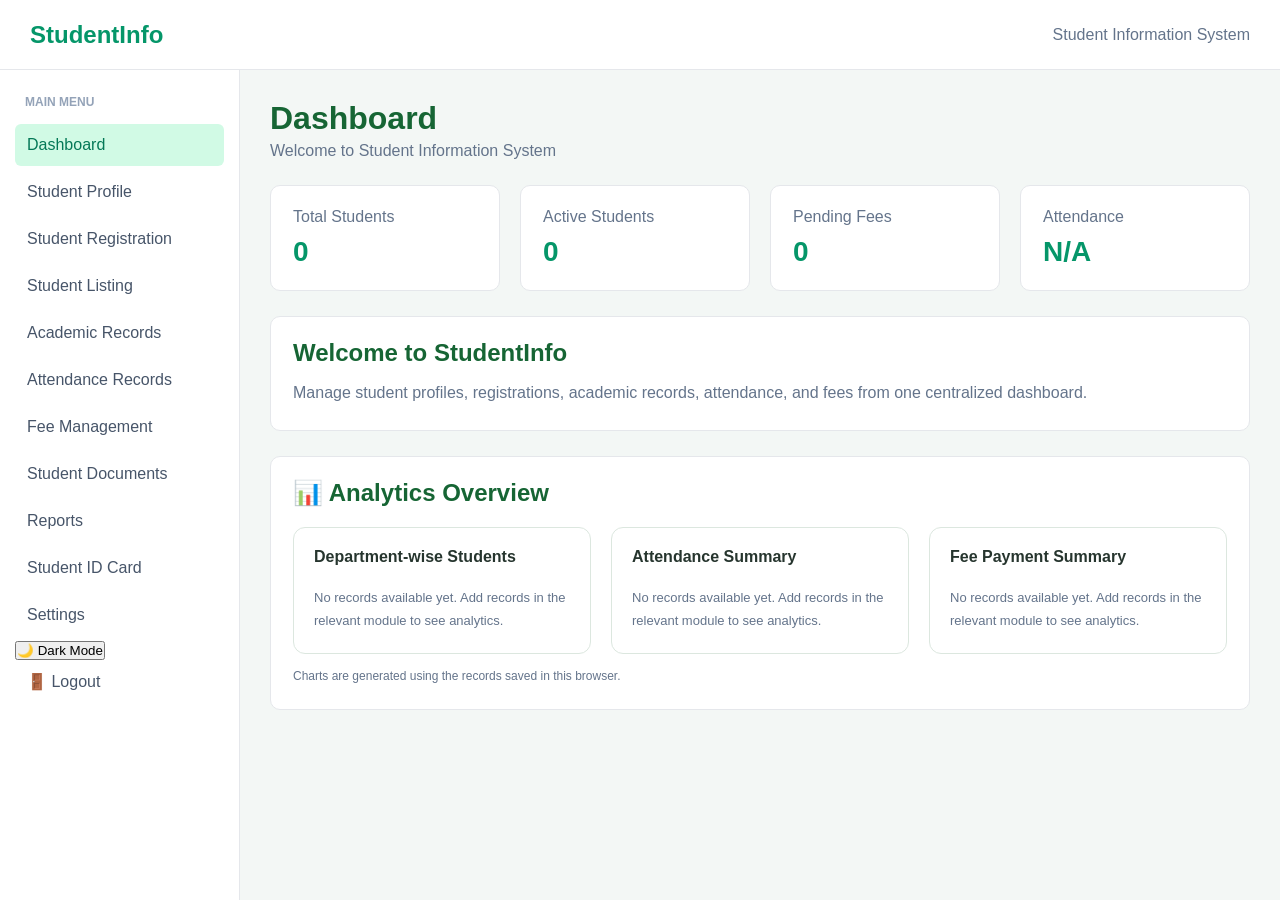
<file: index.html>
<!DOCTYPE html>
<html lang="en">
<head>
    <meta charset="UTF-8">
    <meta name="viewport" content="width=device-width, initial-scale=1.0">
    <title>StudentInfo - Dashboard</title>
    <link rel="stylesheet" href="style.css">

    <style>
        .analytics-panel {
            margin-top: 25px;
        }

        .analytics-grid {
            display: grid;
            grid-template-columns: repeat(auto-fit, minmax(230px, 1fr));
            gap: 20px;
            margin-top: 20px;
        }

        .chart-card {
            padding: 20px;
            border-radius: 12px;
            border: 1px solid #dce7df;
            background: var(--chart-bg, #ffffff);
            min-width: 0;
        }

        .chart-card h3 {
            font-size: 16px;
            margin: 0 0 20px;
        }

        .chart-row {
            margin-bottom: 17px;
        }

        .chart-label {
            display: flex;
            justify-content: space-between;
            gap: 8px;
            font-size: 13px;
            margin-bottom: 7px;
        }

        .chart-track {
            height: 12px;
            border-radius: 10px;
            background: #e8eee9;
            overflow: hidden;
        }

        .chart-fill {
            height: 100%;
            border-radius: 10px;
            background: #239b56;
            transition: width 0.4s ease;
        }

        .chart-fill.attendance {
            background: #3498db;
        }

        .chart-fill.fees {
            background: #e6a23c;
        }

        .chart-empty {
            font-size: 13px;
            color: #777;
            line-height: 1.6;
        }

        .chart-note {
            font-size: 12px;
            color: #777;
            margin-top: 12px;
        }

        body.dark-mode .chart-card {
            background: #26352d;
            border-color: #425448;
            color: #f1f5f2;
        }

        body.dark-mode .chart-track {
            background: #46564b;
        }

        body.dark-mode .chart-empty,
        body.dark-mode .chart-note {
            color: #c4d0c7;
        }

        @media (max-width: 600px) {
            .analytics-grid {
                grid-template-columns: 1fr;
            }
        }
    </style>
</head>

<body>

    <header class="topbar">
        <h2>StudentInfo</h2>
        <span>Student Information System</span>
    </header>

    <div class="layout">

        <aside class="sidebar">
            <h3>MAIN MENU</h3>
            <a href="index.html" class="active">Dashboard</a>
            <a href="student-profile.html">Student Profile</a>
            <a href="student-registration.html">Student Registration</a>
            <a href="student-list.html">Student Listing</a>
            <a href="academic-records.html">Academic Records</a>
            <a href="attendance-records.html">Attendance Records</a>
            <a href="fee-management.html">Fee Management</a>
            <a href="student-documents.html">Student Documents</a>
            <a href="reports.html">Reports</a>
            <a href="student-id-card.html">Student ID Card</a>

            <a href="#">Settings</a>

            <button type="button" id="darkModeBtn" onclick="toggleDarkMode()">
                🌙 Dark Mode
            </button>

            <a href="#" onclick="logoutUser(); return false;">🚪 Logout</a>
        </aside>

        <main class="content">

            <h1>Dashboard</h1>
            <p class="subtitle">Welcome to Student Information System</p>

            <section class="stats">

                <div class="stat-card">
                    <p>Total Students</p>
                    <h2 id="totalStudents">0</h2>
                </div>

                <div class="stat-card">
                    <p>Active Students</p>
                    <h2 id="activeStudents">0</h2>
                </div>

                <div class="stat-card">
                    <p>Pending Fees</p>
                    <h2 id="pendingFees">0</h2>
                </div>

                <div class="stat-card">
                    <p>Attendance</p>
                    <h2 id="attendancePercentage">0%</h2>
                </div>

            </section>

            <section class="panel">
                <h2>Welcome to StudentInfo</h2>
                <p>
                    Manage student profiles, registrations,
                    academic records, attendance, and fees
                    from one centralized dashboard.
                </p>
            </section>

            <!-- Analytics Charts -->
            <section class="panel analytics-panel">
                <h2>📊 Analytics Overview</h2>

                <div class="analytics-grid">

                    <div class="chart-card">
                        <h3>Department-wise Students</h3>
                        <div id="departmentChart"></div>
                    </div>

                    <div class="chart-card">
                        <h3>Attendance Summary</h3>
                        <div id="attendanceChart"></div>
                    </div>

                    <div class="chart-card">
                        <h3>Fee Payment Summary</h3>
                        <div id="feeChart"></div>
                    </div>

                </div>

                <p class="chart-note">
                    Charts are generated using the records saved in this browser.
                </p>
            </section>

        </main>

    </div>

    <script>
        function getRecords(key) {
            try {
                const data = JSON.parse(localStorage.getItem(key) || "[]");
                return Array.isArray(data) ? data : [];
            } catch (error) {
                return [];
            }
        }

        function getNumber(value) {
            const number = Number(value);
            return Number.isFinite(number) ? number : 0;
        }

        function firstValue(record, keys) {
            for (const key of keys) {
                if (
                    record[key] !== undefined &&
                    record[key] !== null &&
                    record[key] !== ""
                ) {
                    return record[key];
                }
            }
            return "";
        }

        function renderBarChart(elementId, items, barClass, formatter) {
            const container = document.getElementById(elementId);

            if (!items.length) {
                container.innerHTML =
                    '<p class="chart-empty">No records available yet. Add records in the relevant module to see analytics.</p>';
                return;
            }

            const maxValue = Math.max(...items.map(item => item.value), 1);

            container.innerHTML = items.map(item => {
                const percentage = Math.max(0, item.value / maxValue * 100);

                return `
                    <div class="chart-row">
                        <div class="chart-label">
                            <span>${escapeHTML(item.label)}</span>
                            <strong>${formatter(item.value)}</strong>
                        </div>
                        <div class="chart-track">
                            <div class="chart-fill ${barClass}"
                                 style="width:${percentage}%"></div>
                        </div>
                    </div>
                `;
            }).join("");
        }

        function escapeHTML(value) {
            return String(value).replace(/[&<>"']/g, character => ({
                "&": "&amp;",
                "<": "&lt;",
                ">": "&gt;",
                '"': "&quot;",
                "'": "&#39;"
            })[character]);
        }

        function renderAnalytics() {
            const students = getRecords("students");
            const attendance = getRecords("attendanceRecords");
            const fees = getRecords("feeRecords");

            document.getElementById("totalStudents").textContent =
                students.length;

            const activeCount = students.filter(student => {
                const status = String(
                    firstValue(student, ["status", "studentStatus"])
                ).toLowerCase();

                return !status || status === "active";
            }).length;

            document.getElementById("activeStudents").textContent =
                activeCount;

            const pendingFees = fees.filter(fee => {
                const status = String(
                    firstValue(fee, ["status", "paymentStatus"])
                ).toLowerCase();

                return status.includes("pending") ||
                       status.includes("unpaid");
            }).length;

            document.getElementById("pendingFees").textContent =
                pendingFees;

            const departments = {};

            students.forEach(student => {
                const department = firstValue(student, [
                    "department", "branch", "course"
                ]) || "Not specified";

                departments[department] =
                    (departments[department] || 0) + 1;
            });

            renderBarChart(
                "departmentChart",
                Object.entries(departments).map(([label, value]) => ({
                    label,
                    value
                })),
                "",
                value => value
            );

            let present = 0;
            let absent = 0;

            attendance.forEach(record => {
                const status = String(
                    firstValue(record, ["status", "attendanceStatus"])
                ).toLowerCase();

                if (status === "present" || status === "p") {
                    present++;
                } else if (status === "absent" || status === "a") {
                    absent++;
                }
            });

            const totalAttendance = present + absent;

            document.getElementById("attendancePercentage").textContent =
                totalAttendance
                    ? Math.round(present / totalAttendance * 100) + "%"
                    : "N/A";

            renderBarChart(
                "attendanceChart",
                totalAttendance ? [
                    { label: "Present", value: present },
                    { label: "Absent", value: absent }
                ] : [],
                "attendance",
                value => value
            );

            let paidCount = 0;
            let unpaidCount = 0;

            fees.forEach(fee => {
                const status = String(
                    firstValue(fee, ["status", "paymentStatus"])
                ).toLowerCase();

                if (
                    status.includes("paid") &&
                    !status.includes("unpaid")
                ) {
                    paidCount++;
                } else if (
                    status.includes("pending") ||
                    status.includes("unpaid")
                ) {
                    unpaidCount++;
                }
            });

            renderBarChart(
                "feeChart",
                fees.length ? [
                    { label: "Paid Records", value: paidCount },
                    { label: "Pending Records", value: unpaidCount }
                ] : [],
                "fees",
                value => value
            );
        }

        function logoutUser() {
            sessionStorage.removeItem("studentInfoLoggedIn");
            window.location.href = "login.html";
        }

        function toggleDarkMode() {
            document.body.classList.toggle("dark-mode");

            const button = document.getElementById("darkModeBtn");
            const enabled = document.body.classList.contains("dark-mode");

            button.textContent = enabled ? "☀️ Light Mode" : "🌙 Dark Mode";

            localStorage.setItem(
                "studentInfoDarkMode",
                enabled ? "enabled" : "disabled"
            );
        }

        if (localStorage.getItem("studentInfoDarkMode") === "enabled") {
            document.body.classList.add("dark-mode");
            document.getElementById("darkModeBtn").textContent = "☀️ Light Mode";
        }

        renderAnalytics();
    </script>

</body>
</html>
</file>
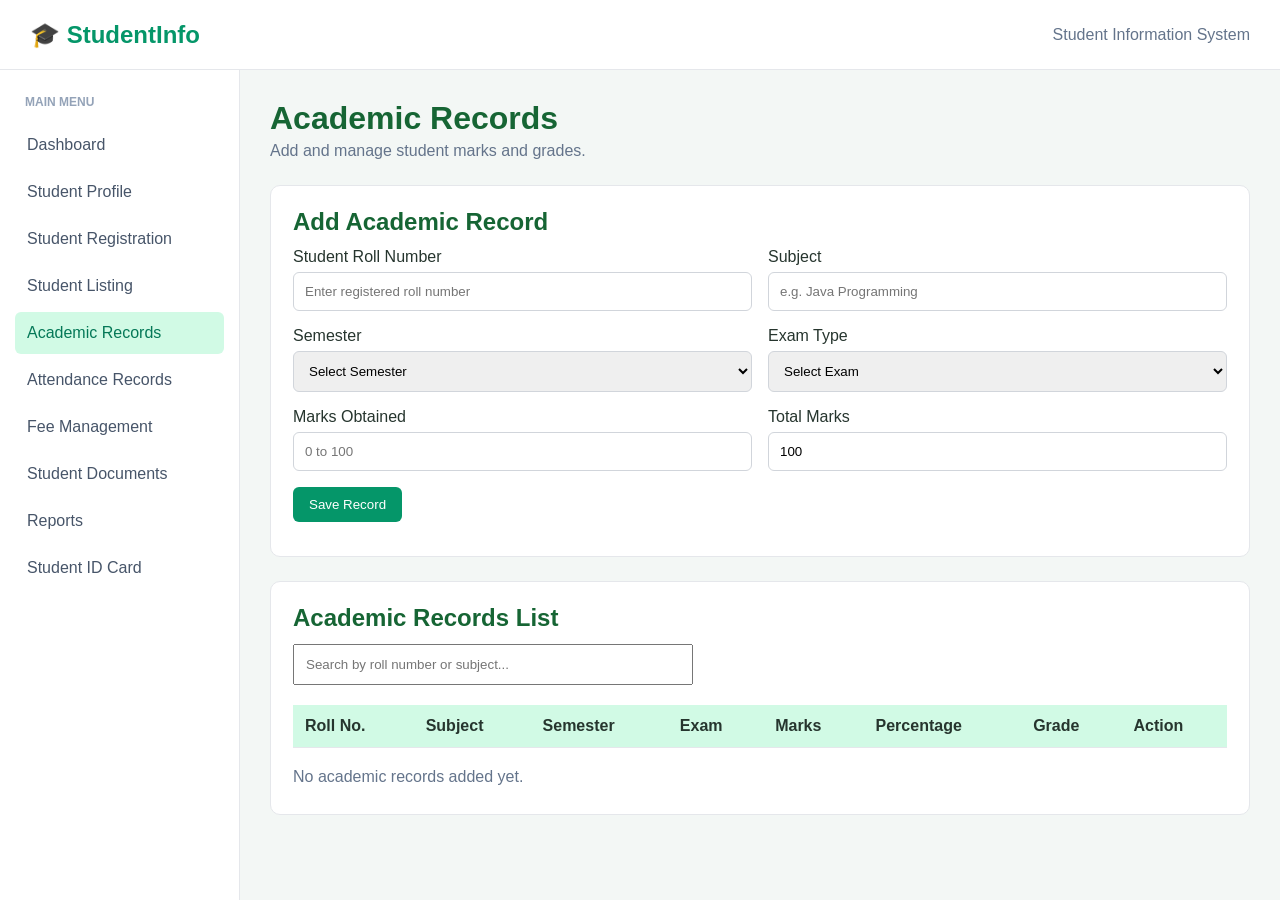
<file: academic-records.html>
<!DOCTYPE html>
<html lang="en">
<head>
    <meta charset="UTF-8">
    <meta name="viewport" content="width=device-width, initial-scale=1.0">
    <title>Academic Records - StudentInfo</title>
    <link rel="stylesheet" href="style.css">

    <style>
        .academic-form {
            display: grid;
            grid-template-columns: repeat(2, minmax(0, 1fr));
            gap: 16px;
        }

        .academic-form input,
        .academic-form select {
            width: 100%;
            padding: 11px;
            margin-top: 6px;
            border: 1px solid #d1d5db;
            border-radius: 6px;
            box-sizing: border-box;
        }

        .academic-form button,
        .delete-btn {
            padding: 10px 16px;
            border: none;
            border-radius: 6px;
            cursor: pointer;
        }

        .academic-form button {
            background: #059669;
            color: white;
        }

        .table-wrap {
            overflow-x: auto;
            margin-top: 20px;
        }

        table {
            width: 100%;
            border-collapse: collapse;
        }

        th, td {
            padding: 12px;
            border-bottom: 1px solid #e5e7eb;
            text-align: left;
        }

        th {
            background: #d1fae5;
        }

        .delete-btn {
            background: #fee2e2;
            color: #b91c1c;
        }

        #message {
            margin-top: 12px;
        }

        @media (max-width: 600px) {
            .academic-form {
                grid-template-columns: 1fr;
            }
        }
    </style>
</head>

<body>

<header class="topbar">
    <h2>🎓 StudentInfo</h2>
    <span>Student Information System</span>
</header>

<div class="layout">

    <aside class="sidebar">
        <h3>MAIN MENU</h3>
        <a href="index.html">Dashboard</a>
        <a href="student-profile.html">Student Profile</a>
        <a href="student-registration.html">Student Registration</a>
        <a href="student-list.html">Student Listing</a>
        <a href="academic-records.html" class="active">Academic Records</a>
        <a href="attendance-records.html">Attendance Records</a>
        <a href="fee-management.html">Fee Management</a>
        <a href="student-documents.html">Student Documents</a>
        <a href="reports.html">Reports</a>
        <a href="student-id-card.html">Student ID Card</a>
    </aside>

    <main class="content">

        <h1>Academic Records</h1>
        <p class="subtitle">Add and manage student marks and grades.</p>

        <section class="panel">
            <h2>Add Academic Record</h2>

            <form id="academicForm" class="academic-form">

                <div>
                    <label for="rollNo">Student Roll Number</label>
                    <input id="rollNo" required
                           placeholder="Enter registered roll number">
                </div>

                <div>
                    <label for="subject">Subject</label>
                    <input id="subject" required
                           placeholder="e.g. Java Programming">
                </div>

                <div>
                    <label for="semester">Semester</label>
                    <select id="semester" required>
                        <option value="">Select Semester</option>
                        <option>Semester 1</option>
                        <option>Semester 2</option>
                        <option>Semester 3</option>
                        <option>Semester 4</option>
                        <option>Semester 5</option>
                        <option>Semester 6</option>
                        <option>Semester 7</option>
                        <option>Semester 8</option>
                    </select>
                </div>

                <div>
                    <label for="examType">Exam Type</label>
                    <select id="examType" required>
                        <option value="">Select Exam</option>
                        <option>Internal</option>
                        <option>Mid-Term</option>
                        <option>Final</option>
                        <option>Practical</option>
                    </select>
                </div>

                <div>
                    <label for="marks">Marks Obtained</label>
                    <input id="marks" type="number" min="0"
                           max="100" required placeholder="0 to 100">
                </div>

                <div>
                    <label for="totalMarks">Total Marks</label>
                    <input id="totalMarks" type="number" min="1"
                           max="1000" value="100" required>
                </div>

                <div>
                    <button type="submit">Save Record</button>
                </div>

            </form>

            <p id="message" role="status"></p>
        </section>

        <section class="panel" style="margin-top: 24px;">
            <h2>Academic Records List</h2>

            <input
                id="search"
                placeholder="Search by roll number or subject..."
                style="width:100%;max-width:400px;padding:11px;box-sizing:border-box;"
            >

            <div class="table-wrap">
                <table>
                    <thead>
                        <tr>
                            <th>Roll No.</th>
                            <th>Subject</th>
                            <th>Semester</th>
                            <th>Exam</th>
                            <th>Marks</th>
                            <th>Percentage</th>
                            <th>Grade</th>
                            <th>Action</th>
                        </tr>
                    </thead>
                    <tbody id="recordsTable"></tbody>
                </table>
            </div>

            <p id="emptyMessage">No academic records added yet.</p>
        </section>

    </main>
</div>

<script>
    const form = document.getElementById("academicForm");
    const message = document.getElementById("message");
    const table = document.getElementById("recordsTable");
    const search = document.getElementById("search");
    const emptyMessage = document.getElementById("emptyMessage");

    function getStoredRecords(key) {
        try {
            const data = JSON.parse(localStorage.getItem(key) || "[]");
            return Array.isArray(data) ? data : [];
        } catch (error) {
            return [];
        }
    }

    let records = getStoredRecords("academicRecords");

    function getGrade(percentage) {
        if (percentage >= 90) return "A+";
        if (percentage >= 80) return "A";
        if (percentage >= 70) return "B";
        if (percentage >= 60) return "C";
        if (percentage >= 40) return "D";
        return "F";
    }

    function renderRecords() {
        const query = search.value.trim().toLowerCase();

        const filtered = records.filter(record =>
            String(record.rollNo || "").toLowerCase().includes(query) ||
            String(record.subject || "").toLowerCase().includes(query)
        );

        table.innerHTML = "";

        emptyMessage.style.display = filtered.length ? "none" : "block";
        emptyMessage.textContent = query
            ? "No matching academic records found."
            : "No academic records added yet.";

        filtered.forEach(record => {
            const row = document.createElement("tr");

            const values = [
                record.rollNo,
                record.subject,
                record.semester,
                record.examType,
                `${record.marks}/${record.totalMarks}`,
                `${Number(record.percentage || 0).toFixed(2)}%`,
                record.grade
            ];

            values.forEach(value => {
                const cell = document.createElement("td");
                cell.textContent = value ?? "";
                row.appendChild(cell);
            });

            const actionCell = document.createElement("td");
            const deleteButton = document.createElement("button");

            deleteButton.textContent = "Delete";
            deleteButton.className = "delete-btn";

            deleteButton.addEventListener("click", () => {
                if (confirm("Delete this academic record?")) {
                    records = records.filter(item => item.id !== record.id);

                    localStorage.setItem(
                        "academicRecords",
                        JSON.stringify(records)
                    );

                    renderRecords();
                    message.textContent = "Academic record deleted.";
                    message.style.color = "#047857";
                }
            });

            actionCell.appendChild(deleteButton);
            row.appendChild(actionCell);
            table.appendChild(row);
        });
    }

    form.addEventListener("submit", function(event) {
        event.preventDefault();

        const rollNo = document.getElementById("rollNo").value.trim();
        const subject = document.getElementById("subject").value.trim();
        const semester = document.getElementById("semester").value;
        const examType = document.getElementById("examType").value;
        const marks = Number(document.getElementById("marks").value);
        const totalMarks = Number(document.getElementById("totalMarks").value);

        const students = getStoredRecords("students");

        const studentExists = students.some(student =>
            String(student.rollNo || "").trim().toLowerCase() ===
            rollNo.toLowerCase()
        );

        if (!studentExists) {
            message.textContent =
                "Student not found. Please enter a registered roll number.";
            message.style.color = "#dc2626";
            return;
        }

        if (
            !subject ||
            !semester ||
            !examType ||
            totalMarks <= 0 ||
            marks < 0 ||
            marks > totalMarks
        ) {
            message.textContent =
                "Please check the details and enter valid marks.";
            message.style.color = "#dc2626";
            return;
        }

        const percentage = (marks / totalMarks) * 100;

        const record = {
            id: Date.now().toString(),
            rollNo,
            subject,
            semester,
            examType,
            marks,
            totalMarks,
            percentage,
            grade: getGrade(percentage)
        };

        records.push(record);

        localStorage.setItem(
            "academicRecords",
            JSON.stringify(records)
        );

        message.textContent = "Academic record saved successfully!";
        message.style.color = "#047857";

        form.reset();
        document.getElementById("totalMarks").value = 100;

        renderRecords();
    });

    search.addEventListener("input", renderRecords);

    renderRecords();
</script>

</body>
</html>
</file>
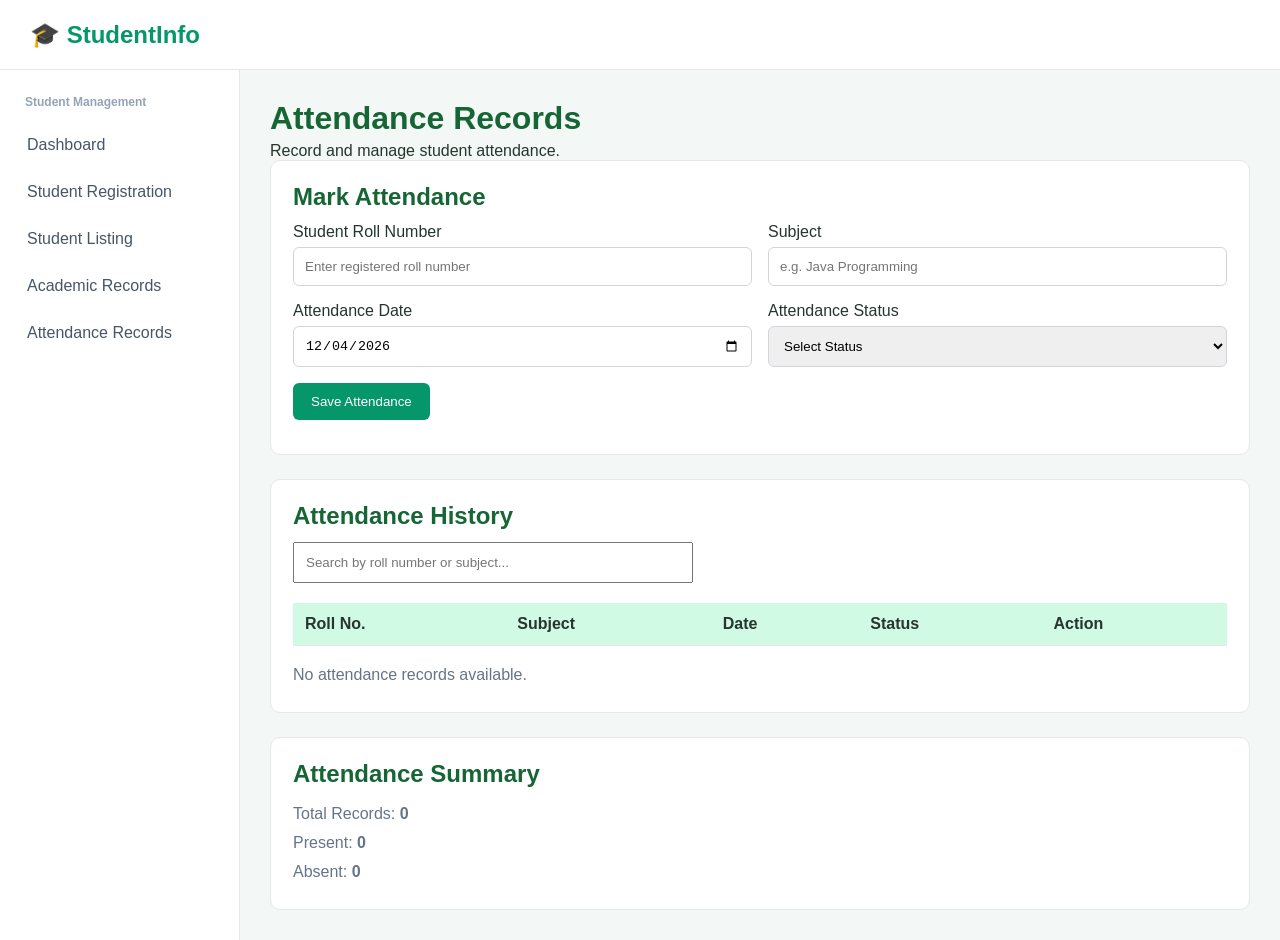
<file: attendance-records.html>
<!DOCTYPE html>
<html lang="en">
<head>
    <meta charset="UTF-8">
    <meta name="viewport" content="width=device-width, initial-scale=1.0">
    <title>Attendance Records - StudentInfo</title>
    <link rel="stylesheet" href="style.css">

    <style>
        .attendance-form {
            display: grid;
            grid-template-columns: repeat(2, minmax(0, 1fr));
            gap: 16px;
        }

        .attendance-form input,
        .attendance-form select {
            width: 100%;
            padding: 11px;
            margin-top: 6px;
            border: 1px solid #d1d5db;
            border-radius: 6px;
            box-sizing: border-box;
        }

        .attendance-form button {
            padding: 11px 18px;
            background: #059669;
            color: white;
            border: none;
            border-radius: 6px;
            cursor: pointer;
        }

        .table-wrap {
            overflow-x: auto;
            margin-top: 20px;
        }

        table {
            width: 100%;
            border-collapse: collapse;
        }

        th, td {
            padding: 12px;
            border-bottom: 1px solid #e5e7eb;
            text-align: left;
        }

        th {
            background: #d1fae5;
        }

        .delete-btn {
            padding: 8px 12px;
            background: #fee2e2;
            color: #b91c1c;
            border: none;
            border-radius: 5px;
            cursor: pointer;
        }

        #message {
            margin-top: 12px;
        }

        @media (max-width: 600px) {
            .attendance-form {
                grid-template-columns: 1fr;
            }
        }
    </style>
</head>

<body>
    <header class="topbar">
        <h2>🎓 StudentInfo</h2>
    </header>

    <div class="layout">
        <aside class="sidebar">
            <h3>Student Management</h3>
            <a href="index.html">Dashboard</a>
            <a href="student-registration.html">Student Registration</a>
            <a href="student-list.html">Student Listing</a>
            <a href="academic-records.html">Academic Records</a>
            <a href="attendance-records.html">Attendance Records</a>
        </aside>

        <main class="content">
            <h1>Attendance Records</h1>
            <p>Record and manage student attendance.</p>

            <section class="panel">
                <h2>Mark Attendance</h2>

                <form id="attendanceForm" class="attendance-form">
                    <div>
                        <label for="rollNo">Student Roll Number</label>
                        <input
                            id="rollNo"
                            required
                            placeholder="Enter registered roll number"
                        >
                    </div>

                    <div>
                        <label for="subject">Subject</label>
                        <input
                            id="subject"
                            required
                            placeholder="e.g. Java Programming"
                        >
                    </div>

                    <div>
                        <label for="attendanceDate">Attendance Date</label>
                        <input id="attendanceDate" type="date" required>
                    </div>

                    <div>
                        <label for="status">Attendance Status</label>
                        <select id="status" required>
                            <option value="">Select Status</option>
                            <option value="Present">Present</option>
                            <option value="Absent">Absent</option>
                        </select>
                    </div>

                    <div>
                        <button type="submit">Save Attendance</button>
                    </div>
                </form>

                <p id="message" role="status"></p>
            </section>

            <section class="panel" style="margin-top:24px;">
                <h2>Attendance History</h2>

                <input
                    id="search"
                    placeholder="Search by roll number or subject..."
                    style="width:100%;max-width:400px;padding:11px;box-sizing:border-box;"
                >

                <div class="table-wrap">
                    <table>
                        <thead>
                            <tr>
                                <th>Roll No.</th>
                                <th>Subject</th>
                                <th>Date</th>
                                <th>Status</th>
                                <th>Action</th>
                            </tr>
                        </thead>
                        <tbody id="attendanceTable"></tbody>
                    </table>
                </div>

                <p id="emptyMessage">No attendance records available.</p>
            </section>

            <section class="panel" style="margin-top:24px;">
                <h2>Attendance Summary</h2>
                <p>Total Records: <strong id="totalRecords">0</strong></p>
                <p>Present: <strong id="presentCount">0</strong></p>
                <p>Absent: <strong id="absentCount">0</strong></p>
            </section>
        </main>
    </div>

    <script>
        const form = document.getElementById("attendanceForm");
        const message = document.getElementById("message");
        const table = document.getElementById("attendanceTable");
        const search = document.getElementById("search");

        let attendance = JSON.parse(
            localStorage.getItem("attendanceRecords") || "[]"
        );

        // Set today's date automatically
        document.getElementById("attendanceDate").value =
            new Date().toLocaleDateString("en-CA");

        function renderAttendance() {
            const query = search.value.trim().toLowerCase();

            const filtered = attendance.filter(record =>
                record.rollNo.toLowerCase().includes(query) ||
                record.subject.toLowerCase().includes(query)
            );

            table.innerHTML = "";

            document.getElementById("emptyMessage").style.display =
                filtered.length ? "none" : "block";

            filtered.forEach(record => {
                const row = document.createElement("tr");

                [
                    record.rollNo,
                    record.subject,
                    record.date,
                    record.status
                ].forEach(value => {
                    const cell = document.createElement("td");
                    cell.textContent = value;
                    row.appendChild(cell);
                });

                const actionCell = document.createElement("td");
                const deleteButton = document.createElement("button");

                deleteButton.textContent = "Delete";
                deleteButton.className = "delete-btn";

                deleteButton.addEventListener("click", () => {
                    if (confirm("Delete this attendance record?")) {
                        attendance = attendance.filter(
                            item => item.id !== record.id
                        );

                        localStorage.setItem(
                            "attendanceRecords",
                            JSON.stringify(attendance)
                        );

                        renderAttendance();
                    }
                });

                actionCell.appendChild(deleteButton);
                row.appendChild(actionCell);
                table.appendChild(row);
            });

            document.getElementById("totalRecords").textContent =
                attendance.length;

            document.getElementById("presentCount").textContent =
                attendance.filter(item => item.status === "Present").length;

            document.getElementById("absentCount").textContent =
                attendance.filter(item => item.status === "Absent").length;
        }

        form.addEventListener("submit", function(event) {
            event.preventDefault();

            const rollNo = document.getElementById("rollNo").value.trim();
            const subject = document.getElementById("subject").value.trim();
            const date = document.getElementById("attendanceDate").value;
            const status = document.getElementById("status").value;

            const students = JSON.parse(
                localStorage.getItem("students") || "[]"
            );

            const studentExists = students.some(student =>
                student.rollNo.toLowerCase() === rollNo.toLowerCase()
            );

            if (!studentExists) {
                message.textContent =
                    "Student not found. Please register the student first.";
                message.style.color = "#dc2626";
                return;
            }

            const duplicate = attendance.some(record =>
                record.rollNo.toLowerCase() === rollNo.toLowerCase() &&
                record.subject.toLowerCase() === subject.toLowerCase() &&
                record.date === date
            );

            if (duplicate) {
                message.textContent =
                    "Attendance for this student, subject and date already exists.";
                message.style.color = "#dc2626";
                return;
            }

            const record = {
                id: Date.now().toString(),
                rollNo,
                subject,
                date,
                status
            };

            attendance.push(record);

            localStorage.setItem(
                "attendanceRecords",
                JSON.stringify(attendance)
            );

            message.textContent = "Attendance saved successfully!";
            message.style.color = "#047857";

            form.reset();

            document.getElementById("attendanceDate").value =
                new Date().toLocaleDateString("en-CA");

            renderAttendance();
        });

        search.addEventListener("input", renderAttendance);

        renderAttendance();
    </script>
</body>
</html>
</file>
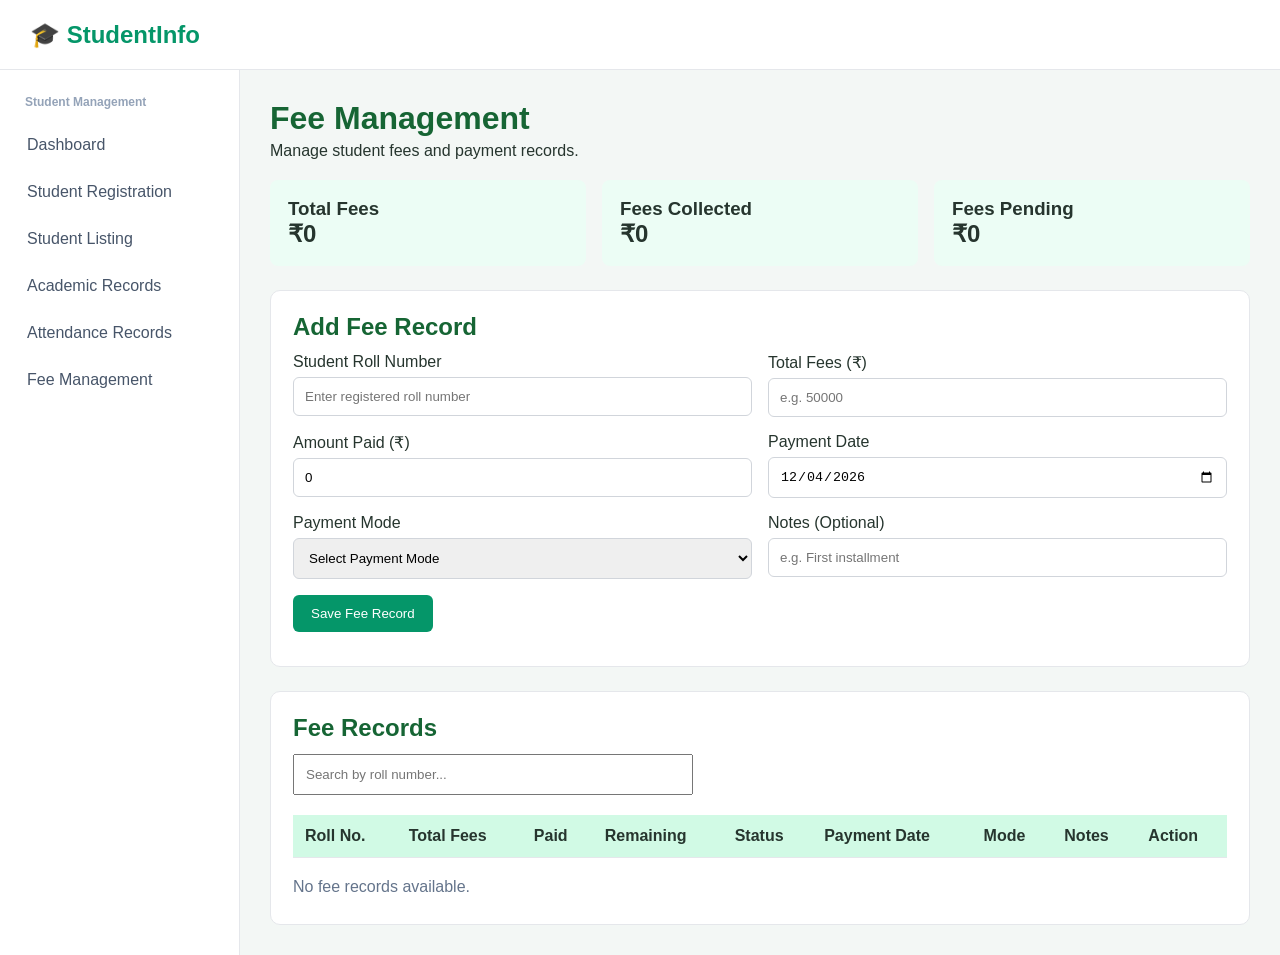
<file: fee-management.html>
<!DOCTYPE html>
<html lang="en">
<head>
    <meta charset="UTF-8">
    <meta name="viewport" content="width=device-width, initial-scale=1.0">
    <title>Fee Management - StudentInfo</title>
    <link rel="stylesheet" href="style.css">

    <style>
        .fee-form {
            display: grid;
            grid-template-columns: repeat(2, minmax(0, 1fr));
            gap: 16px;
        }

        .fee-form input,
        .fee-form select {
            width: 100%;
            padding: 11px;
            margin-top: 6px;
            border: 1px solid #d1d5db;
            border-radius: 6px;
            box-sizing: border-box;
        }

        .fee-form button {
            padding: 11px 18px;
            background: #059669;
            color: white;
            border: none;
            border-radius: 6px;
            cursor: pointer;
        }

        .table-wrap {
            overflow-x: auto;
            margin-top: 20px;
        }

        table {
            width: 100%;
            border-collapse: collapse;
        }

        th, td {
            padding: 12px;
            border-bottom: 1px solid #e5e7eb;
            text-align: left;
        }

        th { background: #d1fae5; }

        .delete-btn {
            padding: 8px 12px;
            background: #fee2e2;
            color: #b91c1c;
            border: none;
            border-radius: 5px;
            cursor: pointer;
        }

        .summary {
            display: grid;
            grid-template-columns: repeat(3, minmax(0, 1fr));
            gap: 16px;
            margin-top: 20px;
        }

        .summary-card {
            padding: 18px;
            background: #ecfdf5;
            border-radius: 8px;
        }

        .summary-card h3 { margin-top: 0; }

        #message { margin-top: 12px; }

        @media (max-width: 600px) {
            .fee-form, .summary {
                grid-template-columns: 1fr;
            }
        }
    </style>
</head>

<body>
    <header class="topbar">
        <h2>🎓 StudentInfo</h2>
    </header>

    <div class="layout">
        <aside class="sidebar">
            <h3>Student Management</h3>
            <a href="index.html">Dashboard</a>
            <a href="student-registration.html">Student Registration</a>
            <a href="student-list.html">Student Listing</a>
            <a href="academic-records.html">Academic Records</a>
            <a href="attendance-records.html">Attendance Records</a>
            <a href="fee-management.html">Fee Management</a>
        </aside>

        <main class="content">
            <h1>Fee Management</h1>
            <p>Manage student fees and payment records.</p>

            <div class="summary">
                <div class="summary-card">
                    <h3>Total Fees</h3>
                    <h2 id="totalFees">₹0</h2>
                </div>

                <div class="summary-card">
                    <h3>Fees Collected</h3>
                    <h2 id="feesCollected">₹0</h2>
                </div>

                <div class="summary-card">
                    <h3>Fees Pending</h3>
                    <h2 id="feesPending">₹0</h2>
                </div>
            </div>

            <section class="panel" style="margin-top:24px;">
                <h2>Add Fee Record</h2>

                <form id="feeForm" class="fee-form">
                    <div>
                        <label for="rollNo">Student Roll Number</label>
                        <input id="rollNo" required
                               placeholder="Enter registered roll number">
                    </div>

                    <div>
                        <label for="totalAmount">Total Fees (₹)</label>
                        <input id="totalAmount" type="number"
                               min="0.01" step="0.01" required
                               placeholder="e.g. 50000">
                    </div>

                    <div>
                        <label for="paidAmount">Amount Paid (₹)</label>
                        <input id="paidAmount" type="number"
                               min="0" step="0.01" value="0" required>
                    </div>

                    <div>
                        <label for="paymentDate">Payment Date</label>
                        <input id="paymentDate" type="date" required>
                    </div>

                    <div>
                        <label for="paymentMode">Payment Mode</label>
                        <select id="paymentMode" required>
                            <option value="">Select Payment Mode</option>
                            <option>Cash</option>
                            <option>UPI</option>
                            <option>Card</option>
                            <option>Bank Transfer</option>
                        </select>
                    </div>

                    <div>
                        <label for="notes">Notes (Optional)</label>
                        <input id="notes" placeholder="e.g. First installment">
                    </div>

                    <div>
                        <button type="submit">Save Fee Record</button>
                    </div>
                </form>

                <p id="message" role="status"></p>
            </section>

            <section class="panel" style="margin-top:24px;">
                <h2>Fee Records</h2>

                <input id="search"
                       placeholder="Search by roll number..."
                       style="width:100%;max-width:400px;padding:11px;box-sizing:border-box;">

                <div class="table-wrap">
                    <table>
                        <thead>
                            <tr>
                                <th>Roll No.</th>
                                <th>Total Fees</th>
                                <th>Paid</th>
                                <th>Remaining</th>
                                <th>Status</th>
                                <th>Payment Date</th>
                                <th>Mode</th>
                                <th>Notes</th>
                                <th>Action</th>
                            </tr>
                        </thead>
                        <tbody id="feeTable"></tbody>
                    </table>
                </div>

                <p id="emptyMessage">No fee records available.</p>
            </section>
        </main>
    </div>

    <script>
        const form = document.getElementById("feeForm");
        const message = document.getElementById("message");
        const table = document.getElementById("feeTable");
        const search = document.getElementById("search");

        let feeRecords = JSON.parse(
            localStorage.getItem("feeRecords") || "[]"
        );

        document.getElementById("paymentDate").value =
            new Date().toLocaleDateString("en-CA");

        function getStatus(total, paid) {
            if (paid >= total) return "Paid";
            if (paid > 0) return "Partial";
            return "Pending";
        }

        function money(amount) {
            return "₹" + Number(amount).toLocaleString("en-IN", {
                maximumFractionDigits: 2
            });
        }

        function renderFees() {
            const query = search.value.trim().toLowerCase();

            const filtered = feeRecords.filter(record =>
                record.rollNo.toLowerCase().includes(query)
            );

            table.innerHTML = "";

            document.getElementById("emptyMessage").style.display =
                filtered.length ? "none" : "block";

            filtered.forEach(record => {
                const row = document.createElement("tr");

                const values = [
                    record.rollNo,
                    money(record.totalAmount),
                    money(record.paidAmount),
                    money(record.remainingAmount),
                    record.status,
                    record.paymentDate,
                    record.paymentMode,
                    record.notes || "-"
                ];

                values.forEach(value => {
                    const cell = document.createElement("td");
                    cell.textContent = value;
                    row.appendChild(cell);
                });

                const actionCell = document.createElement("td");
                const deleteButton = document.createElement("button");

                deleteButton.textContent = "Delete";
                deleteButton.className = "delete-btn";

                deleteButton.addEventListener("click", () => {
                    if (confirm("Delete this fee record?")) {
                        feeRecords = feeRecords.filter(
                            item => item.id !== record.id
                        );

                        localStorage.setItem(
                            "feeRecords",
                            JSON.stringify(feeRecords)
                        );

                        renderFees();
                    }
                });

                actionCell.appendChild(deleteButton);
                row.appendChild(actionCell);
                table.appendChild(row);
            });

            const total = feeRecords.reduce(
                (sum, record) => sum + record.totalAmount, 0
            );

            const collected = feeRecords.reduce(
                (sum, record) => sum + record.paidAmount, 0
            );

            const pending = feeRecords.reduce(
                (sum, record) => sum + record.remainingAmount, 0
            );

            document.getElementById("totalFees").textContent = money(total);
            document.getElementById("feesCollected").textContent =
                money(collected);
            document.getElementById("feesPending").textContent =
                money(pending);
        }

        form.addEventListener("submit", function(event) {
            event.preventDefault();

            const rollNo = document.getElementById("rollNo").value.trim();
            const totalAmount = Number(
                document.getElementById("totalAmount").value
            );
            const paidAmount = Number(
                document.getElementById("paidAmount").value
            );
            const paymentDate =
                document.getElementById("paymentDate").value;
            const paymentMode =
                document.getElementById("paymentMode").value;
            const notes = document.getElementById("notes").value.trim();

            const students = JSON.parse(
                localStorage.getItem("students") || "[]"
            );

            const studentExists = students.some(student =>
                student.rollNo.toLowerCase() === rollNo.toLowerCase()
            );

            if (!studentExists) {
                message.textContent =
                    "Student not found. Please register the student first.";
                message.style.color = "#dc2626";
                return;
            }

            if (totalAmount <= 0 || paidAmount < 0 ||
                paidAmount > totalAmount) {
                message.textContent =
                    "Enter valid fees. Amount paid cannot exceed total fees.";
                message.style.color = "#dc2626";
                return;
            }

            const record = {
                id: Date.now().toString(),
                rollNo,
                totalAmount,
                paidAmount,
                remainingAmount: totalAmount - paidAmount,
                status: getStatus(totalAmount, paidAmount),
                paymentDate,
                paymentMode,
                notes
            };

            feeRecords.push(record);

            localStorage.setItem(
                "feeRecords",
                JSON.stringify(feeRecords)
            );

            message.textContent = "Fee record saved successfully!";
            message.style.color = "#047857";

            form.reset();
            document.getElementById("paidAmount").value = 0;
            document.getElementById("paymentDate").value =
                new Date().toLocaleDateString("en-CA");

            renderFees();
        });

        search.addEventListener("input", renderFees);

        renderFees();
    </script>
</body>
</html>
</file>
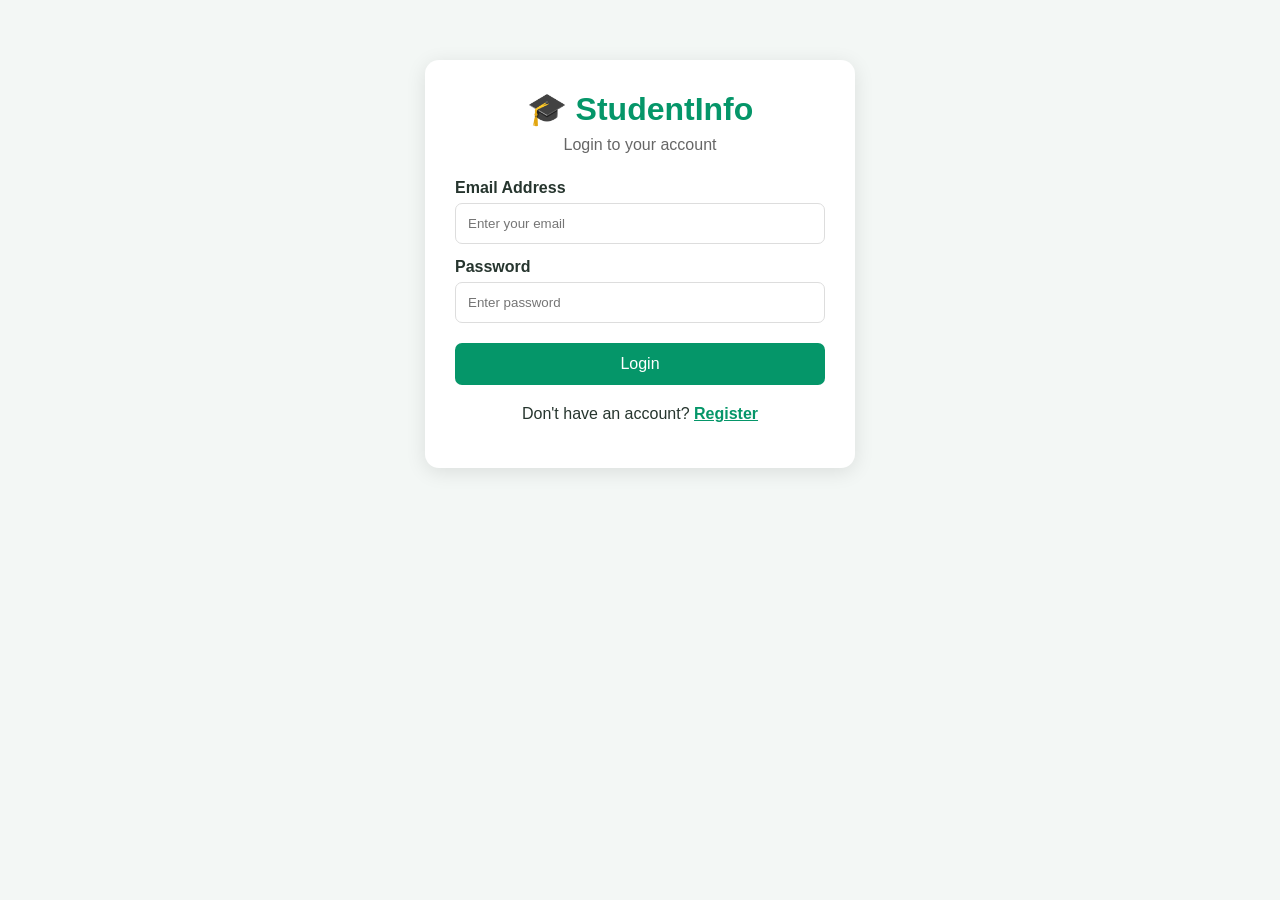
<file: login.html>
<!DOCTYPE html>
<html lang="en">
<head>
    <meta charset="UTF-8">
    <meta name="viewport" content="width=device-width, initial-scale=1.0">
    <title>Login - StudentInfo</title>

    <link rel="stylesheet" href="style.css">

    <style>
        .auth-container {
            max-width: 430px;
            margin: 60px auto;
            padding: 30px;
            background: white;
            border-radius: 14px;
            box-shadow: 0 4px 20px rgba(0,0,0,0.1);
        }

        .auth-container h1 {
            text-align: center;
            color: #059669;
            margin-bottom: 8px;
        }

        .auth-container p {
            text-align: center;
            color: #666;
            margin-bottom: 25px;
        }

        .auth-container label {
            display: block;
            margin: 14px 0 6px;
            font-weight: 600;
        }

        .auth-container input {
            width: 100%;
            padding: 12px;
            border: 1px solid #ddd;
            border-radius: 7px;
            box-sizing: border-box;
        }

        .auth-container button {
            width: 100%;
            padding: 12px;
            margin-top: 20px;
            background: #059669;
            color: white;
            border: none;
            border-radius: 7px;
            cursor: pointer;
            font-size: 16px;
        }

        .auth-container button:hover {
            background: #047857;
        }

        .switch-text {
            text-align: center;
            margin-top: 20px;
        }

        .switch-text a {
            color: #059669;
            cursor: pointer;
            font-weight: bold;
        }

        #message {
            margin-top: 15px;
            text-align: center;
            font-weight: 600;
        }
    </style>
</head>

<body>

    <div class="auth-container">
        <h1>🎓 StudentInfo</h1>
        <p id="subtitle">Login to your account</p>

        <form id="authForm">
            <label for="email">Email Address</label>
            <input
                type="email"
                id="email"
                placeholder="Enter your email"
                required
            >

            <label for="password">Password</label>
            <input
                type="password"
                id="password"
                placeholder="Enter password"
                minlength="6"
                required
            >

            <button type="submit" id="submitBtn">Login</button>
        </form>

        <div class="switch-text">
            <span id="switchLabel">Don't have an account?</span>
            <a id="switchBtn" href="#">Register</a>
        </div>

        <div id="message" role="status"></div>
    </div>

    <script>
        const authForm = document.getElementById("authForm");
        const subtitle = document.getElementById("subtitle");
        const submitBtn = document.getElementById("submitBtn");
        const switchLabel = document.getElementById("switchLabel");
        const switchBtn = document.getElementById("switchBtn");
        const message = document.getElementById("message");

        let isRegister = false;

        switchBtn.addEventListener("click", function(event) {
            event.preventDefault();

            isRegister = !isRegister;
            message.textContent = "";

            if (isRegister) {
                subtitle.textContent = "Create your account";
                submitBtn.textContent = "Register";
                switchLabel.textContent = "Already have an account?";
                switchBtn.textContent = "Login";
            } else {
                subtitle.textContent = "Login to your account";
                submitBtn.textContent = "Login";
                switchLabel.textContent = "Don't have an account?";
                switchBtn.textContent = "Register";
            }
        });

        authForm.addEventListener("submit", function(event) {
        alert("Login button is working!");
            event.preventDefault();

            const email = document.getElementById("email").value.trim();
            const password = document.getElementById("password").value;

            if (!email || password.length < 6) {
                message.style.color = "red";
                message.textContent =
                    "Please enter a valid email and a password of at least 6 characters.";
                return;
            }

            // Frontend demonstration only: no password is stored.
            sessionStorage.setItem("studentInfoLoggedIn", "true");

            message.style.color = "#059669";
            message.textContent = isRegister
                ? "Demo registration successful! Opening dashboard..."
                : "Demo login successful! Opening dashboard...";

            setTimeout(function() {
                window.location.href = "index.html";
            }, 1000);
        });
    </script>

</body>
</html>
</file>
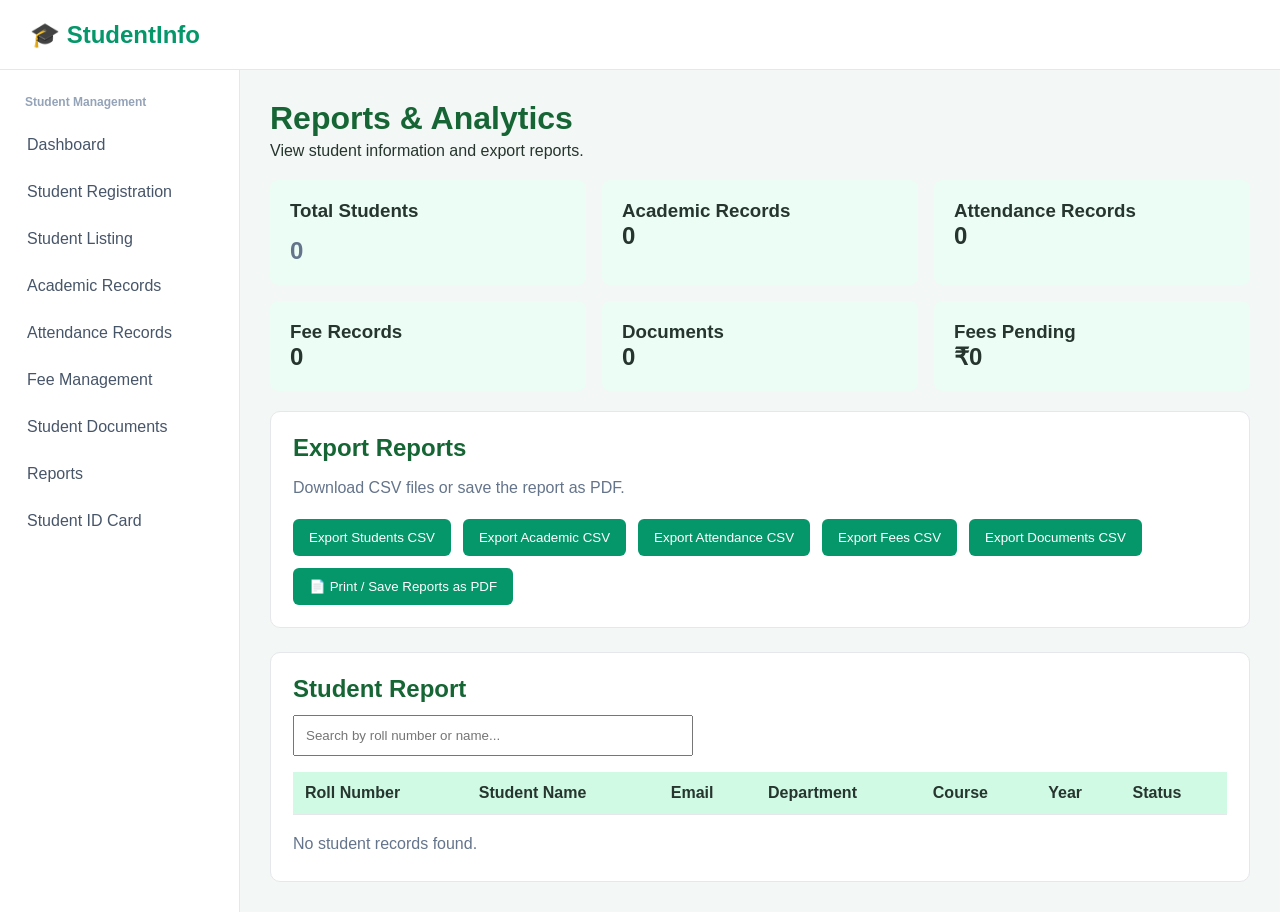
<file: reports.html>
<!DOCTYPE html>
<html lang="en">
<head>
    <meta charset="UTF-8">
    <meta name="viewport" content="width=device-width, initial-scale=1.0">
    <title>Reports - StudentInfo</title>
    <link rel="stylesheet" href="style.css">

    <style>
        .report-cards {
            display: grid;
            grid-template-columns: repeat(3, minmax(0, 1fr));
            gap: 16px;
            margin: 20px 0;
        }

        .report-card {
            background: #ecfdf5;
            padding: 20px;
            border-radius: 8px;
        }

        .report-card h3 {
            margin-top: 0;
        }

        .report-actions {
            display: flex;
            flex-wrap: wrap;
            gap: 12px;
            margin-top: 16px;
        }

        .report-actions button {
            padding: 11px 16px;
            border: none;
            border-radius: 6px;
            background: #059669;
            color: white;
            cursor: pointer;
        }

        .report-actions button:hover {
            background: #047857;
        }

        .table-wrap {
            overflow-x: auto;
            margin-top: 16px;
        }

        table {
            width: 100%;
            border-collapse: collapse;
        }

        th, td {
            padding: 12px;
            border-bottom: 1px solid #e5e7eb;
            text-align: left;
        }

        th {
            background: #d1fae5;
        }

        #search {
            width: 100%;
            max-width: 400px;
            padding: 11px;
            box-sizing: border-box;
        }

        @media (max-width: 700px) {
            .report-cards {
                grid-template-columns: 1fr;
            }
        }

        /* PDF / Print styling */
        @media print {
            .topbar,
            .sidebar,
            .report-actions,
            #search,
            #message,
            #emptyMessage {
                display: none !important;
            }

            body,
            .layout,
            .content {
                background: white !important;
                color: black !important;
                margin: 0 !important;
                padding: 8px !important;
                width: auto !important;
                display: block !important;
            }

            .report-cards {
                grid-template-columns: repeat(3, 1fr);
                gap: 8px;
            }

            .report-card,
            .panel {
                background: white !important;
                color: black !important;
                box-shadow: none !important;
                border: 1px solid #cccccc;
                break-inside: avoid;
            }

            h1, h2, h3, p, td, th {
                color: black !important;
            }

            th {
                background: #d1fae5 !important;
                print-color-adjust: exact;
                -webkit-print-color-adjust: exact;
            }

            table {
                width: 100%;
                font-size: 9px;
            }

            th, td {
                padding: 6px;
                overflow-wrap: anywhere;
            }

            .table-wrap {
                overflow: visible;
            }

            @page {
                size: landscape;
                margin: 10mm;
            }
        }
    </style>
</head>

<body>

    <header class="topbar">
        <h2>🎓 StudentInfo</h2>
    </header>

    <div class="layout">

        <aside class="sidebar">
            <h3>Student Management</h3>
            <a href="index.html">Dashboard</a>
            <a href="student-registration.html">Student Registration</a>
            <a href="student-list.html">Student Listing</a>
            <a href="academic-records.html">Academic Records</a>
            <a href="attendance-records.html">Attendance Records</a>
            <a href="fee-management.html">Fee Management</a>
            <a href="student-documents.html">Student Documents</a>
            <a href="reports.html">Reports</a>
            <a href="student-id-card.html">Student ID Card</a>
        </aside>

        <main class="content">

            <h1>Reports &amp; Analytics</h1>
            <p>View student information and export reports.</p>

            <div class="report-cards">

                <div class="report-card">
                    <h3>Total Students</h3>
                    <h2 id="studentCount">0</h2>
                </div>

                <div class="report-card">
                    <h3>Academic Records</h3>
                    <h2 id="academicCount">0</h2>
                </div>

                <div class="report-card">
                    <h3>Attendance Records</h3>
                    <h2 id="attendanceCount">0</h2>
                </div>

                <div class="report-card">
                    <h3>Fee Records</h3>
                    <h2 id="feeCount">0</h2>
                </div>

                <div class="report-card">
                    <h3>Documents</h3>
                    <h2 id="documentCount">0</h2>
                </div>

                <div class="report-card">
                    <h3>Fees Pending</h3>
                    <h2 id="pendingFees">₹0</h2>
                </div>

            </div>

            <section class="panel">
                <h2>Export Reports</h2>
                <p>Download CSV files or save the report as PDF.</p>

                <div class="report-actions">
                    <button type="button" onclick="exportStudents()">
                        Export Students CSV
                    </button>

                    <button type="button" onclick="exportAcademic()">
                        Export Academic CSV
                    </button>

                    <button type="button" onclick="exportAttendance()">
                        Export Attendance CSV
                    </button>

                    <button type="button" onclick="exportFees()">
                        Export Fees CSV
                    </button>

                    <button type="button" onclick="exportDocuments()">
                        Export Documents CSV
                    </button>

                    <button type="button" onclick="exportPDF()">
                        📄 Print / Save Reports as PDF
                    </button>
                </div>

                <p id="message" role="status"></p>
            </section>

            <section class="panel" style="margin-top:24px;">
                <h2>Student Report</h2>

                <input
                    id="search"
                    type="search"
                    placeholder="Search by roll number or name..."
                    aria-label="Search students"
                >

                <div class="table-wrap">
                    <table>
                        <thead>
                            <tr>
                                <th>Roll Number</th>
                                <th>Student Name</th>
                                <th>Email</th>
                                <th>Department</th>
                                <th>Course</th>
                                <th>Year</th>
                                <th>Status</th>
                            </tr>
                        </thead>

                        <tbody id="studentTable"></tbody>
                    </table>
                </div>

                <p id="emptyMessage">No student records found.</p>
            </section>

        </main>
    </div>

    <script>
        function getStoredRecords(key) {
            try {
                const records = JSON.parse(
                    localStorage.getItem(key) || "[]"
                );

                return Array.isArray(records) ? records : [];
            } catch (error) {
                return [];
            }
        }

        const students = getStoredRecords("students");
        const academics = getStoredRecords("academicRecords");
        const attendance = getStoredRecords("attendanceRecords");
        const fees = getStoredRecords("feeRecords");
        const documents = getStoredRecords("studentDocuments");

        document.getElementById("studentCount").textContent =
            students.length;

        document.getElementById("academicCount").textContent =
            academics.length;

        document.getElementById("attendanceCount").textContent =
            attendance.length;

        document.getElementById("feeCount").textContent =
            fees.length;

        document.getElementById("documentCount").textContent =
            documents.length;

        const pending = fees.reduce(function(sum, record) {
            return sum + Number(record.remainingAmount || 0);
        }, 0);

        document.getElementById("pendingFees").textContent =
            "₹" + pending.toLocaleString("en-IN");

        const table = document.getElementById("studentTable");
        const search = document.getElementById("search");

        function renderStudents() {
            const query = search.value.trim().toLowerCase();

            const filtered = students.filter(function(student) {
                return (
                    String(student.rollNo || "")
                        .toLowerCase().includes(query) ||
                    String(student.fullName || "")
                        .toLowerCase().includes(query)
                );
            });

            table.innerHTML = "";

            document.getElementById("emptyMessage").style.display =
                filtered.length ? "none" : "block";

            filtered.forEach(function(student) {
                const row = document.createElement("tr");

                [
                    student.rollNo,
                    student.fullName,
                    student.email,
                    student.department,
                    student.course,
                    student.year,
                    student.status || "Active"
                ].forEach(function(value) {
                    const cell = document.createElement("td");
                    cell.textContent = value || "-";
                    row.appendChild(cell);
                });

                table.appendChild(row);
            });
        }

        function downloadCSV(filename, headers, rows) {
            function escapeCSV(value) {
                let text = String(value ?? "");

                // Reduce spreadsheet formula injection risk.
                if (/^[\t\r\n ]*[=+\-@]/.test(text)) {
                    text = "'" + text;
                }

                return '"' + text.replace(/"/g, '""') + '"';
            }

            const csv = [
                headers.map(escapeCSV).join(","),
                ...rows.map(function(row) {
                    return row.map(escapeCSV).join(",");
                })
            ].join("\r\n");

            const blob = new Blob(
                ["\uFEFF" + csv],
                { type: "text/csv;charset=utf-8;" }
            );

            const url = URL.createObjectURL(blob);
            const link = document.createElement("a");

            link.href = url;
            link.download = filename;
            document.body.appendChild(link);
            link.click();
            link.remove();

            setTimeout(function() {
                URL.revokeObjectURL(url);
            }, 1000);

            document.getElementById("message").textContent =
                filename + " download started.";
        }

        function exportStudents() {
            downloadCSV(
                "students-report.csv",
                [
                    "Roll Number", "Name", "Email", "Phone",
                    "Department", "Course", "Year", "Status"
                ],
                students.map(function(s) {
                    return [
                        s.rollNo, s.fullName, s.email, s.phone,
                        s.department, s.course, s.year, s.status
                    ];
                })
            );
        }

        function exportAcademic() {
            downloadCSV(
                "academic-report.csv",
                [
                    "Roll Number", "Subject", "Semester",
                    "Exam Type", "Marks", "Total Marks",
                    "Percentage", "Grade"
                ],
                academics.map(function(a) {
                    return [
                        a.rollNo, a.subject, a.semester, a.examType,
                        a.marks, a.totalMarks, a.percentage, a.grade
                    ];
                })
            );
        }

        function exportAttendance() {
            downloadCSV(
                "attendance-report.csv",
                ["Roll Number", "Subject", "Date", "Status"],
                attendance.map(function(a) {
                    return [a.rollNo, a.subject, a.date, a.status];
                })
            );
        }

        function exportFees() {
            downloadCSV(
                "fees-report.csv",
                [
                    "Roll Number", "Total Fees", "Paid Amount",
                    "Remaining Amount", "Status",
                    "Payment Date", "Payment Mode"
                ],
                fees.map(function(f) {
                    return [
                        f.rollNo, f.totalAmount, f.paidAmount,
                        f.remainingAmount, f.status,
                        f.paymentDate, f.paymentMode
                    ];
                })
            );
        }

        function exportDocuments() {
            downloadCSV(
                "documents-report.csv",
                [
                    "Roll Number", "Document Type",
                    "File Name", "Status", "Uploaded On"
                ],
                documents.map(function(d) {
                    return [
                        d.rollNo, d.documentType, d.fileName,
                        d.status, d.uploadedOn
                    ];
                })
            );
        }

        function exportPDF() {
            document.getElementById("message").textContent = "";
            window.print();
        }

        search.addEventListener("input", renderStudents);
        renderStudents();
    </script>

</body>
</html>
</file>
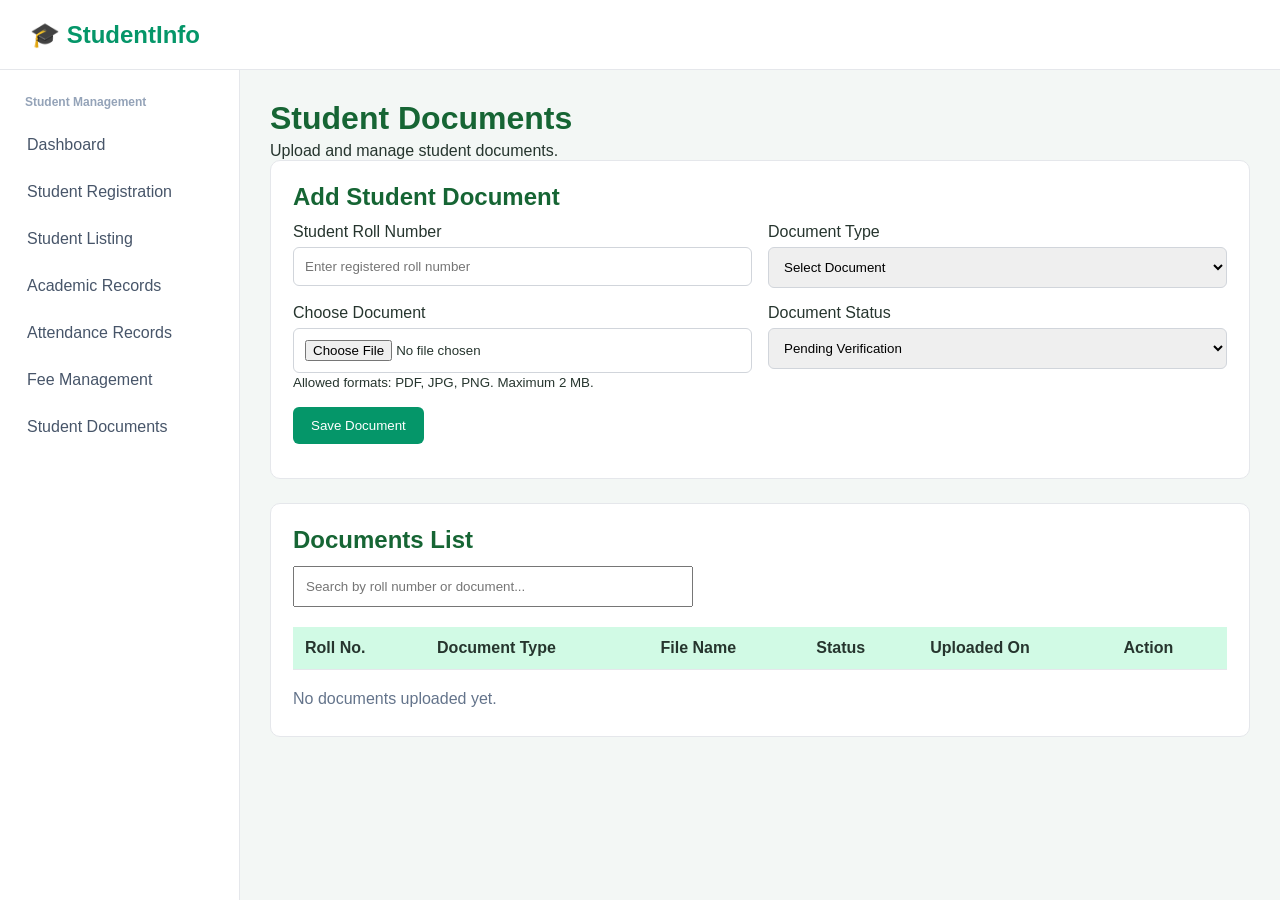
<file: student-documents.html>
<!DOCTYPE html>
<html lang="en">
<head>
    <meta charset="UTF-8">
    <meta name="viewport" content="width=device-width, initial-scale=1.0">
    <title>Student Documents - StudentInfo</title>
    <link rel="stylesheet" href="style.css">

    <style>
        .document-form {
            display: grid;
            grid-template-columns: repeat(2, minmax(0, 1fr));
            gap: 16px;
        }

        .document-form input,
        .document-form select {
            width: 100%;
            padding: 11px;
            margin-top: 6px;
            border: 1px solid #d1d5db;
            border-radius: 6px;
            box-sizing: border-box;
        }

        .document-form button {
            padding: 11px 18px;
            background: #059669;
            color: white;
            border: none;
            border-radius: 6px;
            cursor: pointer;
        }

        .table-wrap {
            overflow-x: auto;
            margin-top: 20px;
        }

        table {
            width: 100%;
            border-collapse: collapse;
        }

        th, td {
            padding: 12px;
            border-bottom: 1px solid #e5e7eb;
            text-align: left;
        }

        th { background: #d1fae5; }

        .delete-btn {
            padding: 8px 12px;
            background: #fee2e2;
            color: #b91c1c;
            border: none;
            border-radius: 5px;
            cursor: pointer;
        }

        #message { margin-top: 12px; }

        @media (max-width: 600px) {
            .document-form { grid-template-columns: 1fr; }
        }
    </style>
</head>

<body>
    <header class="topbar">
        <h2>🎓 StudentInfo</h2>
    </header>

    <div class="layout">
        <aside class="sidebar">
            <h3>Student Management</h3>
            <a href="index.html">Dashboard</a>
            <a href="student-registration.html">Student Registration</a>
            <a href="student-list.html">Student Listing</a>
            <a href="academic-records.html">Academic Records</a>
            <a href="attendance-records.html">Attendance Records</a>
            <a href="fee-management.html">Fee Management</a>
            <a href="student-documents.html">Student Documents</a>
        </aside>

        <main class="content">
            <h1>Student Documents</h1>
            <p>Upload and manage student documents.</p>

            <section class="panel">
                <h2>Add Student Document</h2>

                <form id="documentForm" class="document-form">
                    <div>
                        <label for="rollNo">Student Roll Number</label>
                        <input id="rollNo" required
                               placeholder="Enter registered roll number">
                    </div>

                    <div>
                        <label for="documentType">Document Type</label>
                        <select id="documentType" required>
                            <option value="">Select Document</option>
                            <option>Aadhaar Card</option>
                            <option>Birth Certificate</option>
                            <option>10th Marksheet</option>
                            <option>12th Marksheet</option>
                            <option>Leaving Certificate</option>
                            <option>Transfer Certificate</option>
                            <option>Passport Photo</option>
                            <option>Other</option>
                        </select>
                    </div>

                    <div>
                        <label for="documentFile">Choose Document</label>
                        <input id="documentFile" type="file"
                               accept=".pdf,.jpg,.jpeg,.png" required>
                        <small>Allowed formats: PDF, JPG, PNG. Maximum 2 MB.</small>
                    </div>

                    <div>
                        <label for="documentStatus">Document Status</label>
                        <select id="documentStatus" required>
                            <option value="Pending">Pending Verification</option>
                            <option value="Verified">Verified</option>
                        </select>
                    </div>

                    <div>
                        <button type="submit">Save Document</button>
                    </div>
                </form>

                <p id="message" role="status"></p>
            </section>

            <section class="panel" style="margin-top:24px;">
                <h2>Documents List</h2>

                <input id="search"
                       placeholder="Search by roll number or document..."
                       style="width:100%;max-width:400px;padding:11px;box-sizing:border-box;">

                <div class="table-wrap">
                    <table>
                        <thead>
                            <tr>
                                <th>Roll No.</th>
                                <th>Document Type</th>
                                <th>File Name</th>
                                <th>Status</th>
                                <th>Uploaded On</th>
                                <th>Action</th>
                            </tr>
                        </thead>
                        <tbody id="documentsTable"></tbody>
                    </table>
                </div>

                <p id="emptyMessage">No documents uploaded yet.</p>
            </section>
        </main>
    </div>

    <script>
        const form = document.getElementById("documentForm");
        const message = document.getElementById("message");
        const table = document.getElementById("documentsTable");
        const search = document.getElementById("search");
        const fileInput = document.getElementById("documentFile");

        // Store document details and file contents in browser storage.
        let documents = JSON.parse(
            localStorage.getItem("studentDocuments") || "[]"
        );

        function renderDocuments() {
            const query = search.value.trim().toLowerCase();

            const filtered = documents.filter(doc =>
                doc.rollNo.toLowerCase().includes(query) ||
                doc.documentType.toLowerCase().includes(query) ||
                doc.fileName.toLowerCase().includes(query)
            );

            table.innerHTML = "";

            document.getElementById("emptyMessage").style.display =
                filtered.length ? "none" : "block";

            filtered.forEach(doc => {
                const row = document.createElement("tr");

                [doc.rollNo, doc.documentType, doc.fileName,
                 doc.status, doc.uploadedOn].forEach(value => {
                    const cell = document.createElement("td");
                    cell.textContent = value;
                    row.appendChild(cell);
                });

                const actionCell = document.createElement("td");

                const viewButton = document.createElement("button");
                viewButton.textContent = "View";
                viewButton.style.cssText =
                    "padding:8px;margin-right:6px;background:#d1fae5;border:0;border-radius:5px;cursor:pointer;";

                viewButton.addEventListener("click", () => {
                    const link = document.createElement("a");
                    link.href = doc.fileData;
                    link.target = "_blank";
                    link.rel = "noopener";
                    link.click();
                });

                const deleteButton = document.createElement("button");
                deleteButton.textContent = "Delete";
                deleteButton.className = "delete-btn";

                deleteButton.addEventListener("click", () => {
                    if (confirm("Delete this document record?")) {
                        documents = documents.filter(
                            item => item.id !== doc.id
                        );

                        try {
                            localStorage.setItem(
                                "studentDocuments",
                                JSON.stringify(documents)
                            );
                            renderDocuments();
                        } catch (error) {
                            message.textContent =
                                "Unable to update browser storage.";
                            message.style.color = "#dc2626";
                        }
                    }
                });

                actionCell.append(viewButton, deleteButton);
                row.appendChild(actionCell);
                table.appendChild(row);
            });
        }

        form.addEventListener("submit", async function(event) {
            event.preventDefault();

            const rollNo = document.getElementById("rollNo").value.trim();
            const documentType =
                document.getElementById("documentType").value;
            const status =
                document.getElementById("documentStatus").value;
            const file = fileInput.files[0];

            const students = JSON.parse(
                localStorage.getItem("students") || "[]"
            );

            const studentExists = students.some(student =>
                student.rollNo.toLowerCase() === rollNo.toLowerCase()
            );

            if (!studentExists) {
                message.textContent =
                    "Student not found. Please register the student first.";
                message.style.color = "#dc2626";
                return;
            }

            if (!file) {
                message.textContent = "Please select a document.";
                message.style.color = "#dc2626";
                return;
            }

            if (file.size > 2 * 1024 * 1024) {
                message.textContent =
                    "File is too large. Maximum size is 2 MB.";
                message.style.color = "#dc2626";
                return;
            }

            const allowedTypes = [
                "application/pdf",
                "image/jpeg",
                "image/png"
            ];

            if (!allowedTypes.includes(file.type)) {
                message.textContent =
                    "Please select a PDF, JPG, or PNG file.";
                message.style.color = "#dc2626";
                return;
            }

            const reader = new FileReader();

            reader.onload = function() {
                const record = {
                    id: Date.now().toString(),
                    rollNo,
                    documentType,
                    fileName: file.name,
                    fileData: reader.result,
                    status,
                    uploadedOn: new Date().toLocaleDateString("en-IN")
                };

                try {
                    const updatedDocuments = [...documents, record];

                    localStorage.setItem(
                        "studentDocuments",
                        JSON.stringify(updatedDocuments)
                    );

                    documents = updatedDocuments;

                    message.textContent = "Document saved successfully!";
                    message.style.color = "#047857";

                    form.reset();
                    renderDocuments();
                } catch (error) {
                    message.textContent =
                        "Browser storage is full. Try a smaller file or remove old documents.";
                    message.style.color = "#dc2626";
                }
            };

            reader.onerror = function() {
                message.textContent = "Could not read the selected file.";
                message.style.color = "#dc2626";
            };

            reader.readAsDataURL(file);
        });

        search.addEventListener("input", renderDocuments);

        renderDocuments();
    </script>
</body>
</html>
</file>
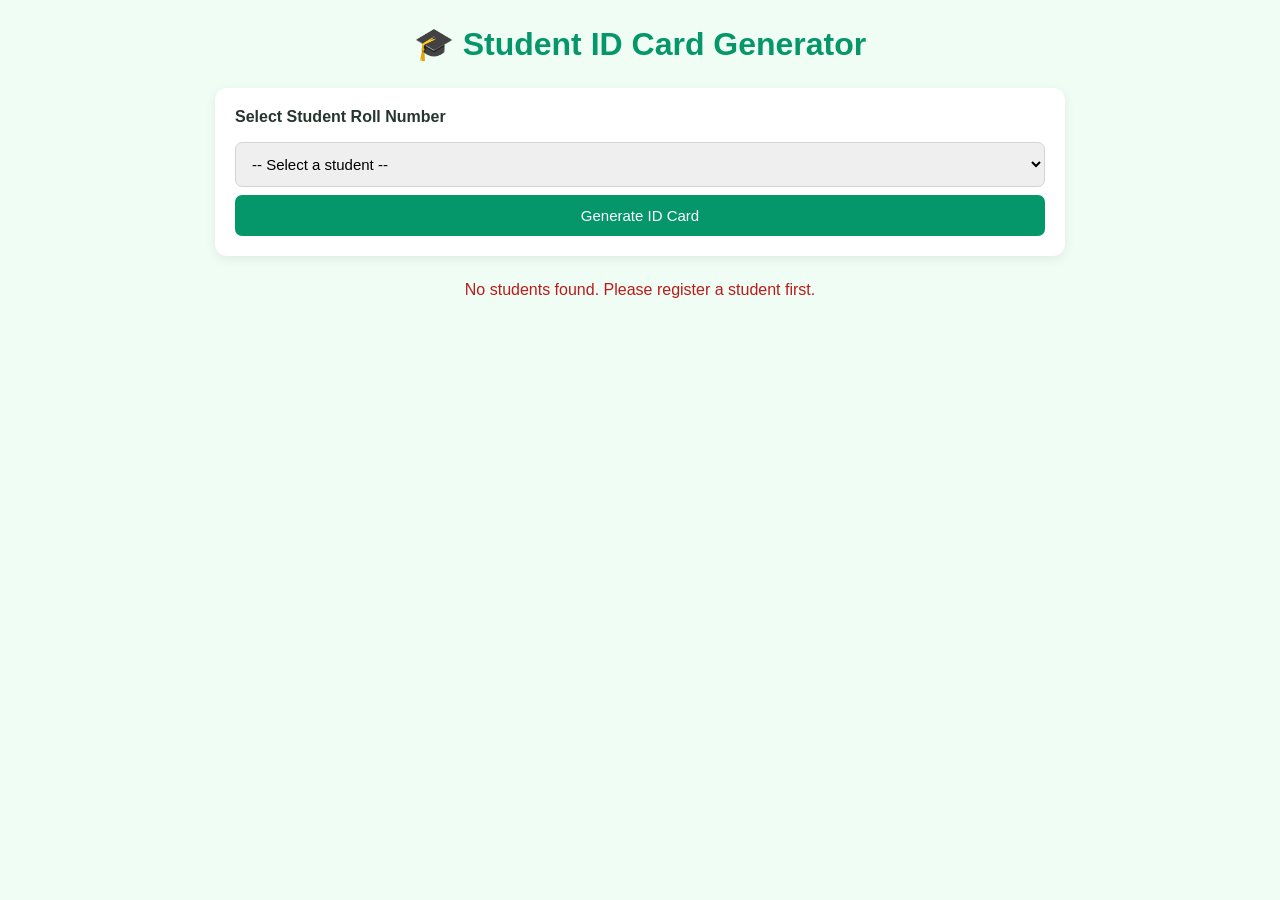
<file: student-id-card.html>
<!DOCTYPE html>
<html lang="en">
<head>
    <meta charset="UTF-8">
    <meta name="viewport" content="width=device-width, initial-scale=1.0">
    <title>Student ID Card - StudentInfo</title>

    <link rel="stylesheet" href="style.css">

    <style>
        body {
            font-family: Arial, sans-serif;
            background: #f0fdf4;
            margin: 0;
            padding: 25px;
        }

        .page-container {
            max-width: 850px;
            margin: auto;
        }

        h1 {
            color: #059669;
            text-align: center;
        }

        .search-box {
            background: white;
            padding: 20px;
            border-radius: 12px;
            box-shadow: 0 3px 12px #00000012;
            margin: 25px 0;
        }

        label {
            display: block;
            font-weight: bold;
            margin-bottom: 8px;
        }

        select, button {
            width: 100%;
            padding: 12px;
            margin-top: 8px;
            border-radius: 7px;
            border: 1px solid #d1d5db;
            font-size: 15px;
        }

        button {
            background: #059669;
            color: white;
            border: none;
            cursor: pointer;
        }

        button:hover {
            background: #047857;
        }

        .id-card {
            display: none;
            width: 340px;
            max-width: 100%;
            margin: 30px auto;
            background: white;
            border: 2px solid #059669;
            border-radius: 15px;
            overflow: hidden;
            box-shadow: 0 5px 18px #00000018;
            text-align: center;
        }

        .card-header {
            background: #059669;
            color: white;
            padding: 18px 10px;
        }

        .card-header h2 {
            margin: 0;
            font-size: 23px;
        }

        .card-header p {
            margin: 6px 0 0;
            font-size: 13px;
        }

        .student-avatar {
            width: 75px;
            height: 75px;
            margin: 20px auto 10px;
            border-radius: 50%;
            background: #d1fae5;
            color: #047857;
            display: flex;
            align-items: center;
            justify-content: center;
            font-size: 32px;
            font-weight: bold;
        }

        .student-name {
            font-size: 21px;
            color: #065f46;
            margin: 8px;
        }

        .student-details {
            text-align: left;
            padding: 10px 22px 20px;
            font-size: 14px;
            line-height: 1.8;
            overflow-wrap: anywhere;
        }

        .student-details strong {
            color: #047857;
        }

        .card-footer {
            background: #d1fae5;
            padding: 10px;
            color: #065f46;
            font-size: 12px;
        }

        .print-button {
            max-width: 340px;
            display: block;
            margin: 15px auto;
        }

        #message {
            text-align: center;
            color: #b91c1c;
        }

        @media print {
            body {
                background: white;
                padding: 0;
            }

            body * {
                visibility: hidden;
            }

            #studentCard, #studentCard * {
                visibility: visible;
            }

            #studentCard {
                display: block !important;
                position: absolute;
                left: 0;
                top: 0;
                margin: 0;
                box-shadow: none;
                -webkit-print-color-adjust: exact;
                print-color-adjust: exact;
            }

            .search-box, h1, #message, .print-button {
                display: none !important;
            }

            @page {
                margin: 12mm;
            }
        }
    </style>
</head>

<body>

<div class="page-container">

    <h1>🎓 Student ID Card Generator</h1>

    <div class="search-box">
        <label for="studentSelect">Select Student Roll Number</label>

        <select id="studentSelect">
            <option value="">-- Select a student --</option>
        </select>

        <button type="button" onclick="generateIDCard()">
            Generate ID Card
        </button>
    </div>

    <p id="message"></p>

    <div class="id-card" id="studentCard">
        <div class="card-header">
            <h2>StudentInfo</h2>
            <p>STUDENT IDENTITY CARD</p>
        </div>

        <div class="student-avatar" id="avatar">S</div>

        <h3 class="student-name" id="cardName">Student Name</h3>

        <div class="student-details">
            <div><strong>Roll No:</strong> <span id="cardRoll"></span></div>
            <div><strong>Department:</strong> <span id="cardDepartment"></span></div>
            <div><strong>Course:</strong> <span id="cardCourse"></span></div>
            <div><strong>Year:</strong> <span id="cardYear"></span></div>
            <div><strong>Email:</strong> <span id="cardEmail"></span></div>
            <div><strong>Phone:</strong> <span id="cardPhone"></span></div>
        </div>

        <div class="card-footer">
            STUDENT ID CARD • StudentInfo
        </div>
    </div>

    <button
        type="button"
        class="print-button"
        id="printButton"
        style="display:none;"
        onclick="window.print()">
        🖨️ Print / Save as PDF
    </button>

</div>

<script>
    const studentSelect = document.getElementById("studentSelect");
    const message = document.getElementById("message");
    const studentCard = document.getElementById("studentCard");
    const printButton = document.getElementById("printButton");

    let students = [];

    function loadStudents() {
        try {
            students = JSON.parse(localStorage.getItem("students")) || [];
        } catch (error) {
            students = [];
        }

        studentSelect.innerHTML =
            '<option value="">-- Select a student --</option>';

        students.forEach(function(student) {
            const option = document.createElement("option");
            option.value = student.rollNo;
            option.textContent =
                student.rollNo + " - " + student.fullName;
            studentSelect.appendChild(option);
        });

        if (students.length === 0) {
            message.textContent =
                "No students found. Please register a student first.";
        } else {
            message.textContent = "";
        }
    }

    function generateIDCard() {
        const selectedRoll = studentSelect.value;

        if (!selectedRoll) {
            message.textContent = "Please select a student first.";
            studentCard.style.display = "none";
            printButton.style.display = "none";
            return;
        }

        const student = students.find(function(item) {
            return String(item.rollNo) === String(selectedRoll);
        });

        if (!student) {
            message.textContent = "Student record not found.";
            return;
        }

        document.getElementById("cardName").textContent =
            student.fullName || "Not provided";

        document.getElementById("cardRoll").textContent =
            student.rollNo || "Not provided";

        document.getElementById("cardDepartment").textContent =
            student.department || "Not provided";

        document.getElementById("cardCourse").textContent =
            student.course || "Not provided";

        document.getElementById("cardYear").textContent =
            student.year || "Not provided";

        document.getElementById("cardEmail").textContent =
            student.email || "Not provided";

        document.getElementById("cardPhone").textContent =
            student.phone || "Not provided";

        const initials = (student.fullName || "S")
            .trim()
            .split(/\s+/)
            .map(function(part) {
                return part.charAt(0);
            })
            .join("")
            .substring(0, 2)
            .toUpperCase();

        document.getElementById("avatar").textContent = initials;

        studentCard.style.display = "block";
        printButton.style.display = "block";
        message.textContent = "";
    }

    loadStudents();
</script>

</body>
</html>
</file>
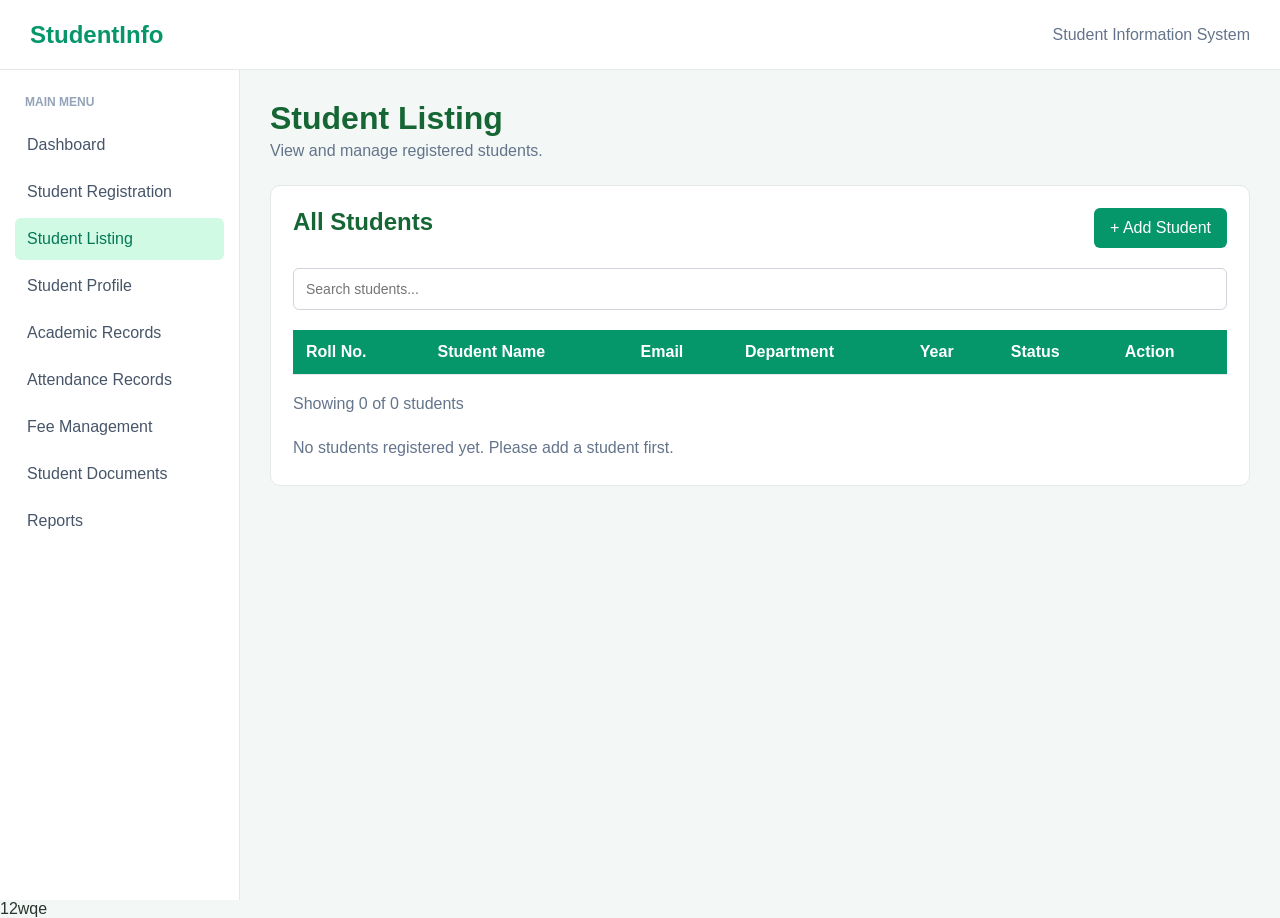
<file: student-list.html>
<!DOCTYPE html>
<html lang="en">
<head>
    <meta charset="UTF-8">
    <meta name="viewport" content="width=device-width, initial-scale=1.0">
    <title>Student Listing - StudentInfo</title>
    <link rel="stylesheet" href="style.css">
</head>
<body>

<header class="topbar">
    <h2>StudentInfo</h2>
    <span>Student Information System</span>
</header>

<div class="layout">

    <aside class="sidebar">
        <h3>MAIN MENU</h3>
        <a href="index.html">Dashboard</a>
        <a href="student-registration.html">Student Registration</a>
        <a href="student-list.html" class="active">Student Listing</a>
        <a href="student-profile.html">Student Profile</a>
        <a href="#">Academic Records</a>
        <a href="#">Attendance Records</a>
        <a href="#">Fee Management</a>
        <a href="#">Student Documents</a>
        <a href="#">Reports</a>
    </aside>

    <main class="content">

        <h1>Student Listing</h1>
        <p class="subtitle">View and manage registered students.</p>

        <section class="panel">

            <div class="list-header">
                <h2>All Students</h2>
                <a href="student-registration.html" class="add-btn">
                    + Add Student
                </a>
            </div>

            <input
                type="search"
                id="searchStudent"
                class="search-input"
                placeholder="Search students..."
            >

            <div class="table-wrapper">
                <table class="student-table">
                    <thead>
                        <tr>
                            <th>Roll No.</th>
                            <th>Student Name</th>
                            <th>Email</th>
                            <th>Department</th>
                            <th>Year</th>
                            <th>Status</th>
                            <th>Action</th>
                        </tr>
                    </thead>

                    <tbody id="studentTableBody"></tbody>
                </table>
            </div>

            <p id="studentCount"></p>
            <p id="emptyMessage"></p>

        </section>

    </main>
</div>

<script>
const tableBody = document.getElementById("studentTableBody");
const searchInput = document.getElementById("searchStudent");
const studentCount = document.getElementById("studentCount");
const emptyMessage = document.getElementById("emptyMessage");

function displayStudents() {

    const students = JSON.parse(
        localStorage.getItem("students") || "[]"
    );

    const searchText = searchInput.value.toLowerCase().trim();

    const filteredStudents = students.filter(student => {
        return [
            student.rollNo,
            student.fullName,
            student.email,
            student.department,
            student.year
        ].some(value =>
            String(value || "").toLowerCase().includes(searchText)
        );
    });

    tableBody.replaceChildren();

    filteredStudents.forEach(student => {

        const row = document.createElement("tr");

        // Roll Number: click to open Student Profile
        const rollCell = document.createElement("td");
        const profileLink = document.createElement("a");

        profileLink.href =
            "student-profile.html?roll=" +
            encodeURIComponent(student.rollNo);

        profileLink.textContent = student.rollNo;
        rollCell.appendChild(profileLink);
        row.appendChild(rollCell);

        // Student details
        [
            student.fullName,
            student.email,
            student.department,
            student.year,
            student.status || "Active"
        ].forEach(value => {
            const cell = document.createElement("td");
            cell.textContent = value || "-";
            row.appendChild(cell);
        });

        // Delete button
        const actionCell = document.createElement("td");
        const deleteButton = document.createElement("button");

        deleteButton.textContent = "Delete";
        deleteButton.className = "delete-btn";

        deleteButton.addEventListener("click", function() {

            const confirmed = confirm(
                "Are you sure you want to delete this student?"
            );

            if (!confirmed) return;

            const updatedStudents = students.filter(item =>
                item.rollNo !== student.rollNo
            );

            localStorage.setItem(
                "students",
                JSON.stringify(updatedStudents)
            );

            displayStudents();
        });

        actionCell.appendChild(deleteButton);
        row.appendChild(actionCell);

        tableBody.appendChild(row);
    });

    studentCount.textContent =
        "Showing " + filteredStudents.length +
        " of " + students.length + " students";

    emptyMessage.textContent =
        filteredStudents.length === 0
            ? (students.length === 0
                ? "No students registered yet. Please add a student first."
                : "No matching students found.")
            : "";
}

searchInput.addEventListener("input", displayStudents);

displayStudents();
</script>

</body>
</html>
12wqe
</file>
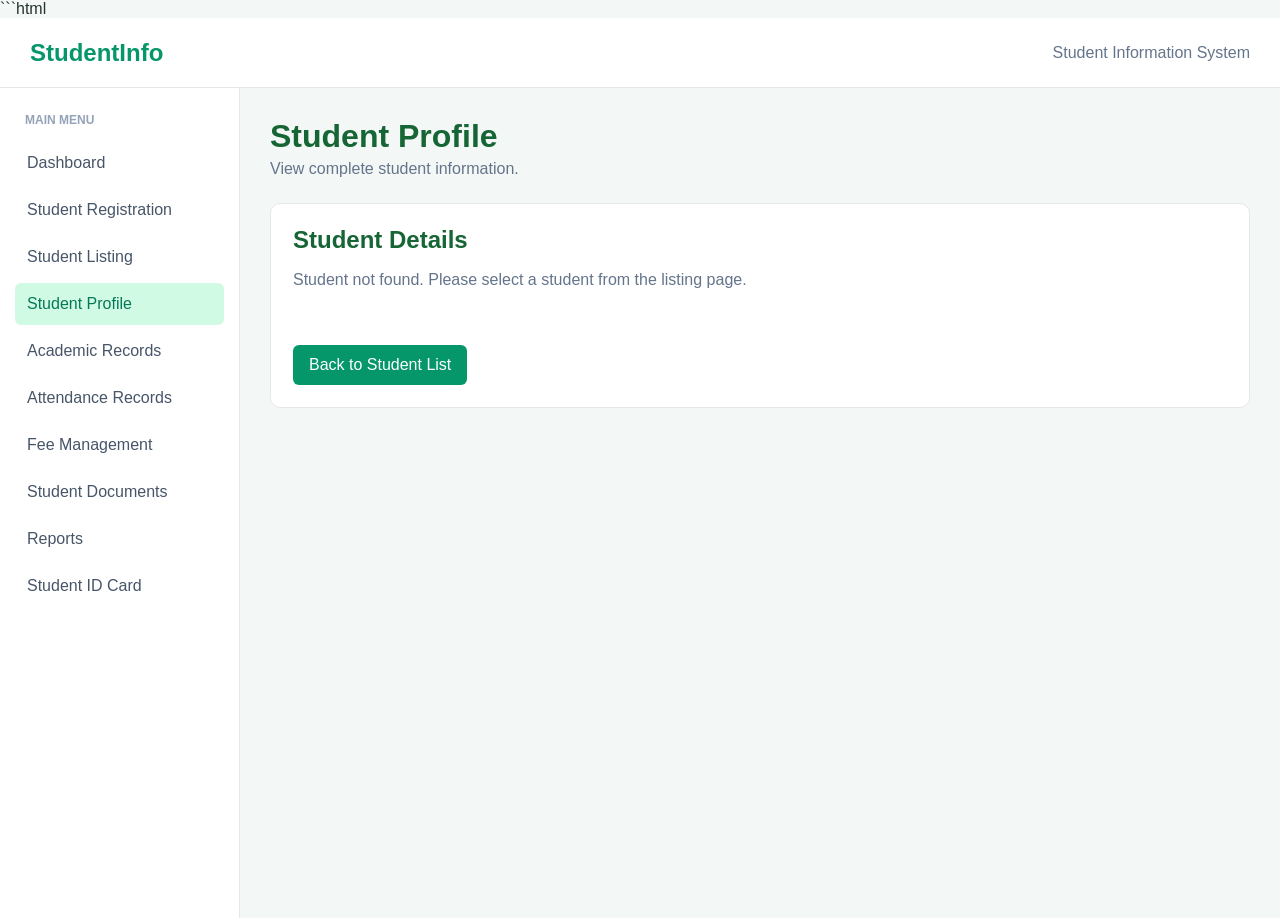
<file: student-profile.html>
```html
<!DOCTYPE html>
<html lang="en">
<head>
    <meta charset="UTF-8">
    <meta name="viewport" content="width=device-width, initial-scale=1.0">
    <title>Student Profile - StudentInfo</title>
    <link rel="stylesheet" href="style.css">
</head>
<body>

<header class="topbar">
    <h2>StudentInfo</h2>
    <span>Student Information System</span>
</header>

<div class="layout">

    <aside class="sidebar">
        <h3>MAIN MENU</h3>

        <a href="index.html">Dashboard</a>
        <a href="student-registration.html">Student Registration</a>
        <a href="student-list.html">Student Listing</a>
        <a href="student-profile.html" class="active">Student Profile</a>
        <a href="academic-records.html">Academic Records</a>
        <a href="attendance-records.html">Attendance Records</a>
        <a href="fee-management.html">Fee Management</a>
        <a href="student-documents.html">Student Documents</a>
        <a href="reports.html">Reports</a>
        <a href="student-id-card.html">Student ID Card</a>
    </aside>

    <main class="content">

        <h1>Student Profile</h1>
        <p class="subtitle">View complete student information.</p>

        <section class="panel" id="profileContainer">
            <h2 id="studentName">Student Details</h2>
            <p id="profileMessage"></p>

            <div class="profile-grid" id="profileDetails"></div>

            <div class="form-actions">
                <a href="student-list.html" class="add-btn">
                    Back to Student List
                </a>
            </div>
        </section>

    </main>

</div>

<script>
const params = new URLSearchParams(window.location.search);
const rollNo = params.get("roll");

const students = JSON.parse(
    localStorage.getItem("students") || "[]"
);

const student = students.find(
    item => String(item.rollNo) === String(rollNo)
);

const profileMessage = document.getElementById("profileMessage");
const profileDetails = document.getElementById("profileDetails");
const studentName = document.getElementById("studentName");

if (!student) {
    profileMessage.textContent =
        "Student not found. Please select a student from the listing page.";
} else {
    studentName.textContent = student.fullName;

    const fields = [
        ["Roll Number", student.rollNo],
        ["Email", student.email],
        ["Phone Number", student.phone],
        ["Date of Birth", student.dob],
        ["Gender", student.gender],
        ["Department", student.department],
        ["Course", student.course],
        ["Academic Year", student.year],
        ["Address", student.address],
        ["Status", student.status || "Active"]
    ];

    fields.forEach(([label, value]) => {
        const card = document.createElement("div");
        card.className = "profile-item";

        const heading = document.createElement("strong");
        heading.textContent = label;

        const detail = document.createElement("p");
        detail.textContent = value || "-";

        card.append(heading, detail);
        profileDetails.appendChild(card);
    });
}
</script>

</body>
</html>
</file>
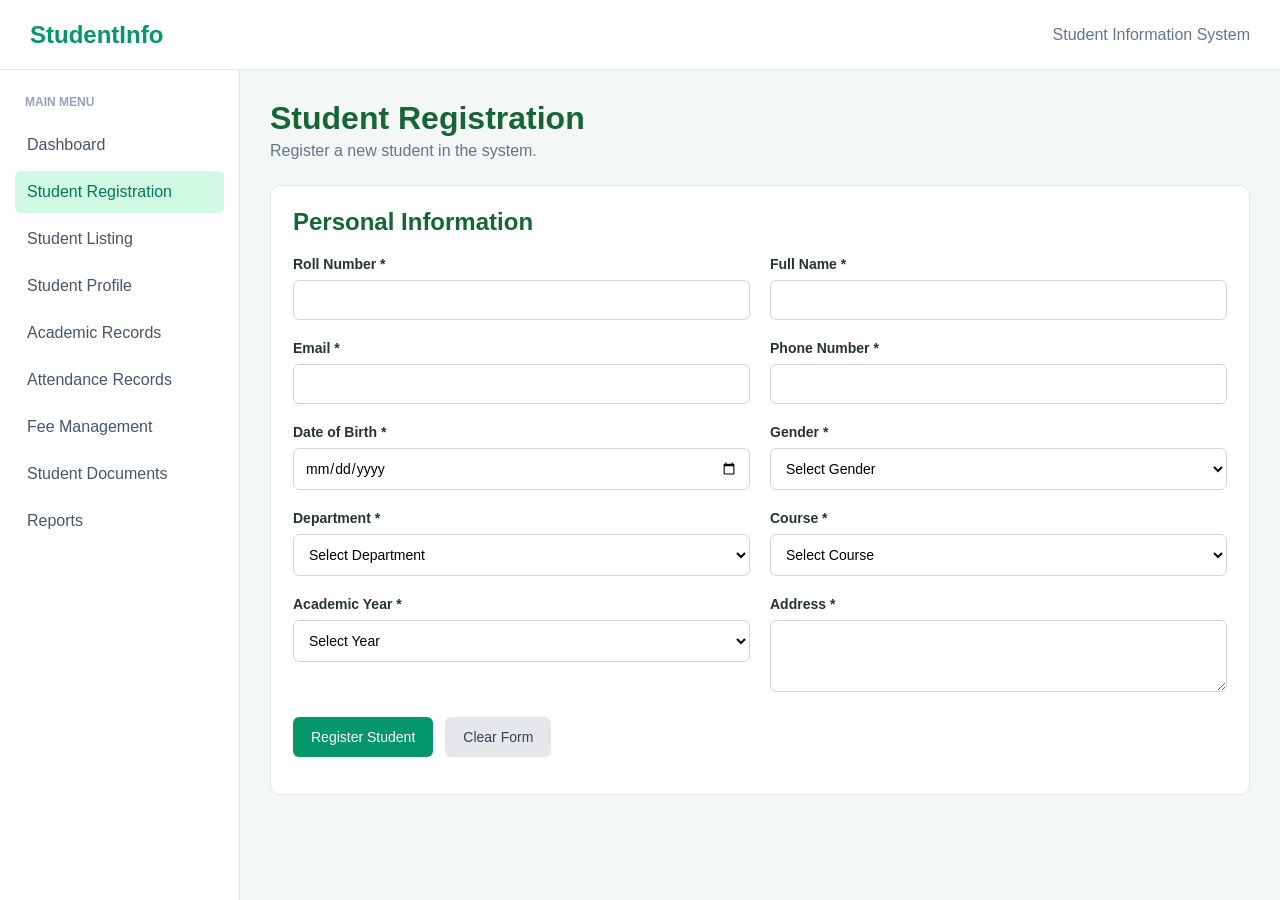
<file: student-registration.html>
<!DOCTYPE html>
<html lang="en">
<head>
    <meta charset="UTF-8">
    <meta name="viewport" content="width=device-width, initial-scale=1.0">
    <title>Student Registration - StudentInfo</title>
    <link rel="stylesheet" href="style.css">
</head>
<body>

    <header class="topbar">
        <h2>StudentInfo</h2>
        <span>Student Information System</span>
    </header>

    <div class="layout">

        <aside class="sidebar">
            <h3>MAIN MENU</h3>
            <a href="index.html">Dashboard</a>
            <a href="student-registration.html" class="active">Student Registration</a>
            <a href="student-list.html">Student Listing</a>
            <a href="#">Student Profile</a>
            <a href="#">Academic Records</a>
            <a href="#">Attendance Records</a>
            <a href="#">Fee Management</a>
            <a href="#">Student Documents</a>
            <a href="#">Reports</a>
        </aside>

        <main class="content">

            <h1>Student Registration</h1>
            <p class="subtitle">Register a new student in the system.</p>

            <section class="panel">

                <h2>Personal Information</h2>

                <form id="studentForm">

                    <div class="form-grid">

                        <div class="form-group">
                            <label for="rollNo">Roll Number *</label>
                            <input type="text" id="rollNo" required>
                        </div>

                        <div class="form-group">
                            <label for="fullName">Full Name *</label>
                            <input type="text" id="fullName" required>
                        </div>

                        <div class="form-group">
                            <label for="email">Email *</label>
                            <input type="email" id="email" required>
                        </div>

                        <div class="form-group">
                            <label for="phone">Phone Number *</label>
                            <input type="tel" id="phone"
                                   pattern="[0-9]{10}"
                                   maxlength="10" required>
                        </div>

                        <div class="form-group">
                            <label for="dob">Date of Birth *</label>
                            <input type="date" id="dob" required>
                        </div>

                        <div class="form-group">
                            <label for="gender">Gender *</label>
                            <select id="gender" required>
                                <option value="">Select Gender</option>
                                <option value="Female">Female</option>
                                <option value="Male">Male</option>
                                <option value="Other">Other</option>
                            </select>
                        </div>

                        <div class="form-group">
                            <label for="department">Department *</label>
                            <select id="department" required>
                                <option value="">Select Department</option>
                                <option value="Computer Science">Computer Science</option>
                                <option value="Information Technology">Information Technology</option>
                                <option value="Mechanical">Mechanical</option>
                                <option value="Civil">Civil</option>
                                <option value="Electronics">Electronics</option>
                            </select>
                        </div>

                        <div class="form-group">
                            <label for="course">Course *</label>
                            <select id="course" required>
                                <option value="">Select Course</option>
                                <option value="B.E.">B.E.</option>
                                <option value="B.Tech">B.Tech</option>
                                <option value="BCA">BCA</option>
                                <option value="MCA">MCA</option>
                            </select>
                        </div>

                        <div class="form-group">
                            <label for="year">Academic Year *</label>
                            <select id="year" required>
                                <option value="">Select Year</option>
                                <option value="First Year">First Year</option>
                                <option value="Second Year">Second Year</option>
                                <option value="Third Year">Third Year</option>
                                <option value="Final Year">Final Year</option>
                            </select>
                        </div>

                        <div class="form-group">
                            <label for="address">Address *</label>
                            <textarea id="address" rows="3" required></textarea>
                        </div>

                    </div>

                    <div class="form-actions">
                        <button type="submit" class="btn-primary">
                            Register Student
                        </button>

                        <button type="reset" class="btn-secondary">
                            Clear Form
                        </button>
                    </div>

                    <p id="formMessage" role="status"></p>

                </form>

            </section>

        </main>

    </div>

    
<script>
const studentForm = document.getElementById("studentForm");
const formMessage = document.getElementById("formMessage");

studentForm.addEventListener("submit", function(event) {
    event.preventDefault();

    const student = {
        rollNo: document.getElementById("rollNo").value.trim(),
        fullName: document.getElementById("fullName").value.trim(),
        email: document.getElementById("email").value.trim(),
        phone: document.getElementById("phone").value.trim(),
        dob: document.getElementById("dob").value,
        gender: document.getElementById("gender").value,
        department: document.getElementById("department").value,
        course: document.getElementById("course").value,
        year: document.getElementById("year").value,
        address: document.getElementById("address").value.trim(),
        status: "Active",
        registeredAt: new Date().toISOString()
    };

    let students = JSON.parse(
        localStorage.getItem("students") || "[]"
    );

    const duplicate = students.some(function(item) {
        return item.rollNo.toLowerCase() === student.rollNo.toLowerCase();
    });

    if (duplicate) {
        formMessage.textContent =
            "Error: This Roll Number is already registered.";
        formMessage.style.color = "#dc2626";
        return;
    }

    students.push(student);

    localStorage.setItem("students", JSON.stringify(students));

    formMessage.textContent =
        "Student registered successfully!";
    formMessage.style.color = "#047857";

    studentForm.reset();
});
</script>
</body>
</html>
</file>
<file: style.css>
* {
    margin: 0;
    padding: 0;
    box-sizing: border-box;
}

body {
    font-family: Arial, sans-serif;
    background: #f3f7f5;
    color: #26352e;
}

.topbar {
    height: 70px;
    background: white;
    display: flex;
    align-items: center;
    justify-content: space-between;
    padding: 0 30px;
    border-bottom: 1px solid #e5e7eb;
}

.topbar h2 {
    color: #059669;
}

.topbar span {
    color: #64748b;
}

.layout {
    display: flex;
    min-height: calc(100vh - 70px);
}

.sidebar {
    width: 240px;
    background: white;
    padding: 25px 15px;
    border-right: 1px solid #e5e7eb;
}

.sidebar h3 {
    font-size: 12px;
    color: #94a3b8;
    margin: 0 10px 15px;
}

.sidebar a {
    display: block;
    text-decoration: none;
    color: #475569;
    padding: 12px;
    margin-bottom: 5px;
    border-radius: 6px;
}

.sidebar a:hover,
.sidebar a.active {
    background: #d1fae5;
    color: #047857;
}

.content {
    flex: 1;
    padding: 30px;
    min-width: 0;
}

.content h1 {
    color: #166534;
    margin-bottom: 5px;
}

.subtitle {
    color: #64748b;
    margin-bottom: 25px;
}

.stats {
    display: grid;
    grid-template-columns: repeat(4, minmax(0, 1fr));
    gap: 20px;
    margin-bottom: 25px;
}

.stat-card,
.panel {
    background: white;
    padding: 22px;
    border-radius: 10px;
    border: 1px solid #e5e7eb;
}

.stat-card p {
    color: #64748b;
    margin-bottom: 10px;
}

.stat-card h2 {
    color: #059669;
    font-size: 28px;
}

.panel h2 {
    margin-bottom: 12px;
    color: #166534;
}

.panel p {
    color: #64748b;
    line-height: 1.8;
}

@media (max-width: 900px) {
    .stats {
        grid-template-columns: repeat(2, minmax(0, 1fr));
    }

    .sidebar {
        width: 200px;
    }
}

@media (max-width: 600px) {
    .layout {
        flex-direction: column;
    }

    .sidebar {
        width: 100%;
    }

    .content {
        padding: 20px 15px;
    }

    .stats {
        grid-template-columns: 1fr 1fr;
        gap: 10px;
    }

    .topbar {
        padding: 0 15px;
    }

    .topbar span {
        font-size: 12px;
    }
}

/* Student Registration Form */

.form-grid {
    display: grid;
    grid-template-columns: repeat(2, minmax(0, 1fr));
    gap: 20px;
    margin-top: 20px;
}

.form-group {
    display: flex;
    flex-direction: column;
    gap: 8px;
}

.form-group label {
    font-weight: 600;
    font-size: 14px;
}

.form-group input,
.form-group select,
.form-group textarea {
    width: 100%;
    padding: 11px;
    border: 1px solid #d1d5db;
    border-radius: 6px;
    font-family: Arial, sans-serif;
    font-size: 14px;
    background: white;
}

.form-group input:focus,
.form-group select:focus,
.form-group textarea:focus {
    outline: 2px solid #a7f3d0;
    border-color: #059669;
}

.form-actions {
    display: flex;
    gap: 12px;
    margin-top: 25px;
    flex-wrap: wrap;
}

.btn-primary,
.btn-secondary {
    padding: 12px 18px;
    border: none;
    border-radius: 6px;
    cursor: pointer;
    font-size: 14px;
}

.btn-primary {
    background: #059669;
    color: white;
}

.btn-primary:hover {
    background: #047857;
}

.btn-secondary {
    background: #e5e7eb;
    color: #374151;
}

#formMessage {
    margin-top: 15px;
    color: #047857;
    font-weight: 600;
}

@media (max-width: 600px) {
    .form-grid {
        grid-template-columns: 1fr;
    }
}

/* Student Listing */

.list-header {
    display: flex;
    justify-content: space-between;
    align-items: center;
    gap: 15px;
    flex-wrap: wrap;
    margin-bottom: 20px;
}

.list-header h2 {
    color: #166534;
}

.add-btn {
    background: #059669;
    color: white;
    text-decoration: none;
    padding: 11px 16px;
    border-radius: 6px;
}

.add-btn:hover {
    background: #047857;
}

.search-input {
    width: 100%;
    padding: 12px;
    border: 1px solid #d1d5db;
    border-radius: 6px;
    margin-bottom: 20px;
    font-size: 14px;
}

.table-wrapper {
    width: 100%;
    overflow-x: auto;
}

.student-table {
    width: 100%;
    border-collapse: collapse;
    background: white;
}

.student-table th,
.student-table td {
    padding: 13px;
    border-bottom: 1px solid #e5e7eb;
    text-align: left;
    white-space: nowrap;
}

.student-table th {
    background: #059669;
    color: white;
}

.student-table tbody tr:nth-child(even) {
    background: #d1fae5;
}

.delete-btn {
    background: #dc2626;
    color: white;
    border: none;
    padding: 8px 12px;
    border-radius: 5px;
    cursor: pointer;
}

.delete-btn:hover {
    background: #b91c1c;
}

#studentCount,
#emptyMessage {
    margin-top: 15px;
    color: #64748b;
}

@media (max-width: 600px) {
    .list-header {
        align-items: flex-start;
    }

    .student-table th,
    .student-table td {
        padding: 10px;
    }
}

/* Student Listing */

.list-header {
    display: flex;
    justify-content: space-between;
    align-items: center;
    gap: 15px;
    flex-wrap: wrap;
    margin-bottom: 20px;
}

.list-header h2 {
    color: #166534;
}

.add-btn {
    background: #059669;
    color: white;
    text-decoration: none;
    padding: 11px 16px;
    border-radius: 6px;
}

.add-btn:hover {
    background: #047857;
}

.search-input {
    width: 100%;
    padding: 12px;
    border: 1px solid #d1d5db;
    border-radius: 6px;
    margin-bottom: 20px;
    font-size: 14px;
}

.table-wrapper {
    width: 100%;
    overflow-x: auto;
}

.student-table {
    width: 100%;
    border-collapse: collapse;
    background: white;
}

.student-table th,
.student-table td {
    padding: 13px;
    border-bottom: 1px solid #e5e7eb;
    text-align: left;
    white-space: nowrap;
}

.student-table th {
    background: #059669;
    color: white;
}

.student-table tbody tr:nth-child(even) {
    background: #d1fae5;
}

.delete-btn {
    background: #dc2626;
    color: white;
    border: none;
    padding: 8px 12px;
    border-radius: 5px;
    cursor: pointer;
}

.delete-btn:hover {
    background: #b91c1c;
}

#studentCount,
#emptyMessage {
    margin-top: 15px;
    color: #64748b;
}

@media (max-width: 600px) {
    .list-header {
        align-items: flex-start;
    }

    .student-table th,
    .student-table td {
        padding: 10px;
    }
}

/* Student Profile */

.profile-grid {
    display: grid;
    grid-template-columns: repeat(2, minmax(0, 1fr));
    gap: 16px;
    margin-top: 25px;
}

.profile-item {
    background: #f0fdf4;
    border: 1px solid #d1fae5;
    border-radius: 8px;
    padding: 18px;
    overflow-wrap: anywhere;
}

.profile-item strong {
    display: block;
    color: #047857;
    margin-bottom: 8px;
}

.profile-item p {
    color: #374151;
}

@media (max-width: 600px) {
    .profile-grid {
        grid-template-columns: 1fr;
    }
}

/* StudentInfo Dark Mode */
body.dark-mode {
    background-color: #111827;
    color: #f9fafb;
}

body.dark-mode .sidebar,
body.dark-mode aside {
    background-color: #1f2937;
    color: #f9fafb;
}

body.dark-mode main,
body.dark-mode .main-content {
    background-color: #111827;
    color: #f9fafb;
}

body.dark-mode .card,
body.dark-mode .dashboard-card,
body.dark-mode .search-box,
body.dark-mode .form-container,
body.dark-mode .table-container {
    background-color: #1f2937;
    color: #f9fafb;
    border-color: #374151;
}

body.dark-mode h1,
body.dark-mode h2,
body.dark-mode h3,
body.dark-mode p,
body.dark-mode label,
body.dark-mode td,
body.dark-mode th,
body.dark-mode a {
    color: #f9fafb;
}

body.dark-mode input,
body.dark-mode select,
body.dark-mode textarea {
    background-color: #374151;
    color: #ffffff;
    border-color: #4b5563;
}

body.dark-mode table {
    background-color: #1f2937;
    color: #ffffff;
}

body.dark-mode th {
    background-color: #374151;
}

body.dark-mode #darkModeBtn {
    background-color: #374151;
    color: #ffffff;
    border: 1px solid #6b7280;
    padding: 8px 12px;
    border-radius: 6px;
    cursor: pointer;
}
</file>
